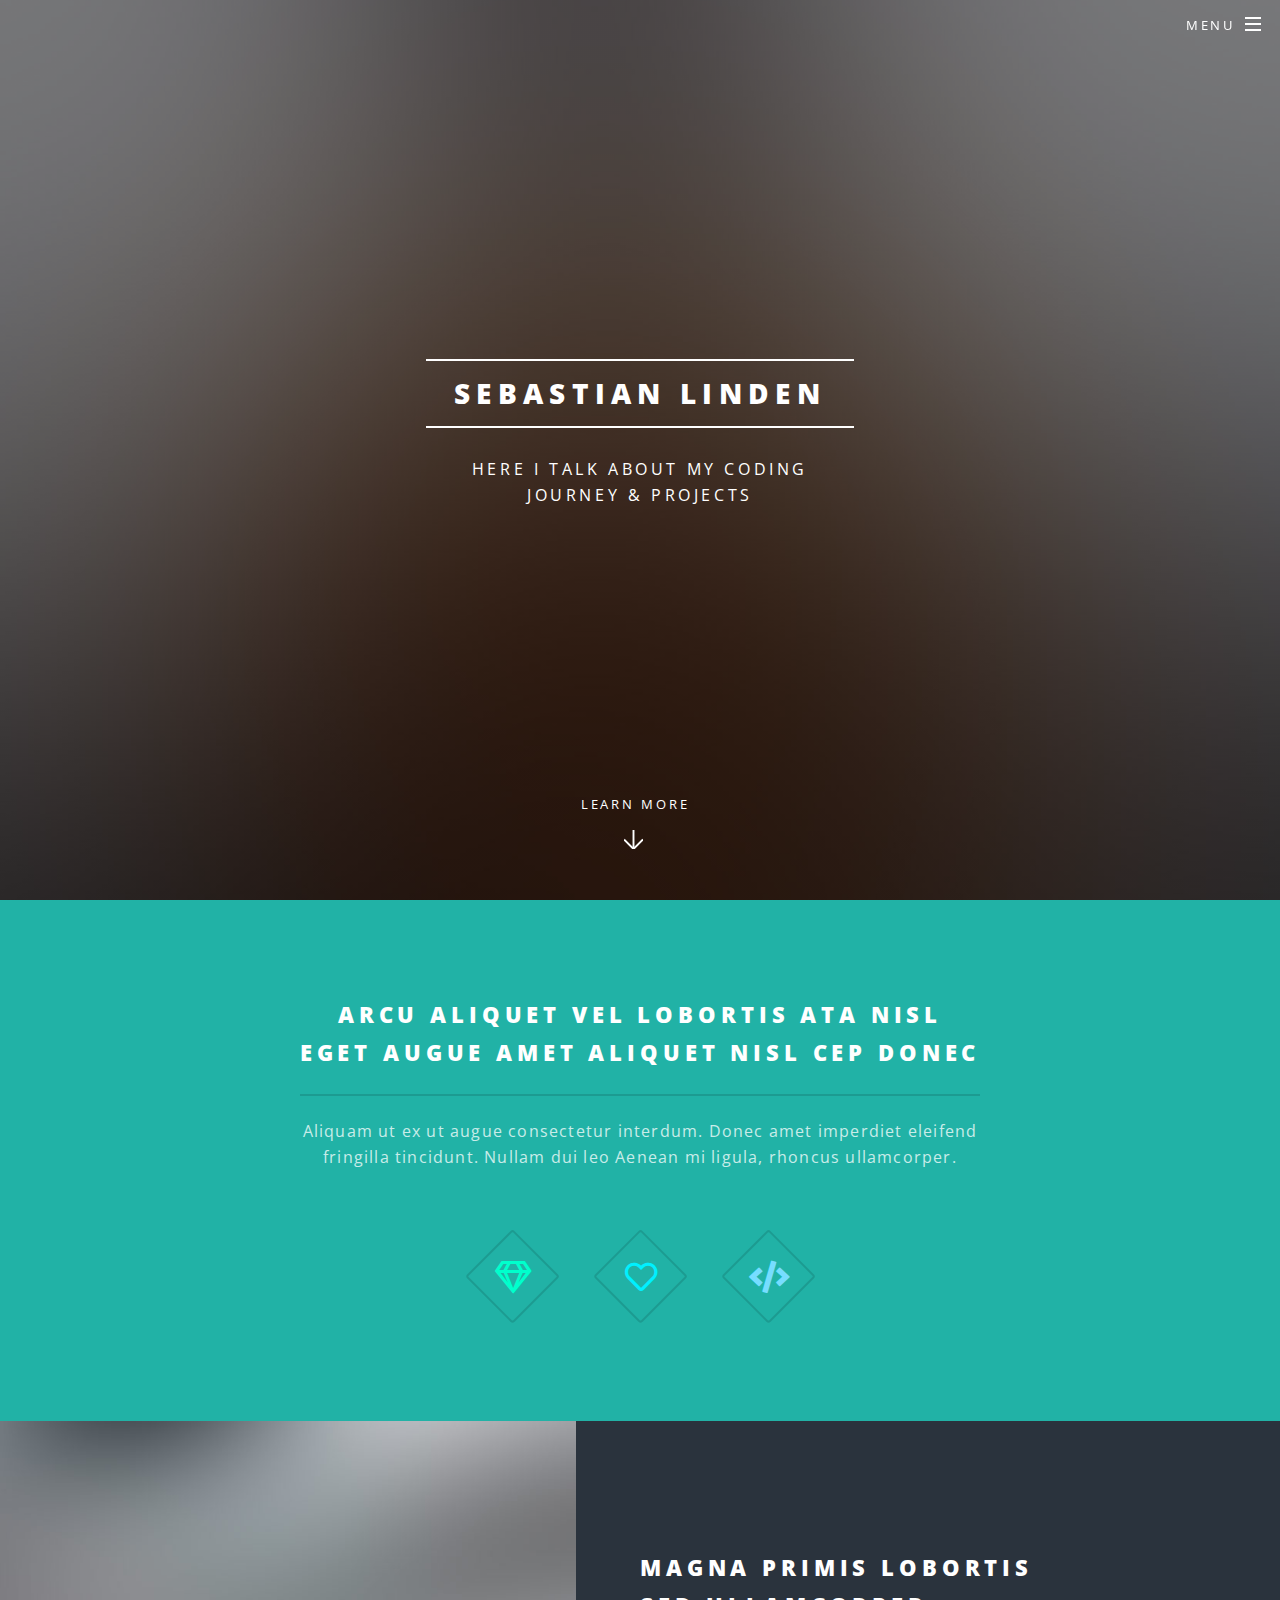
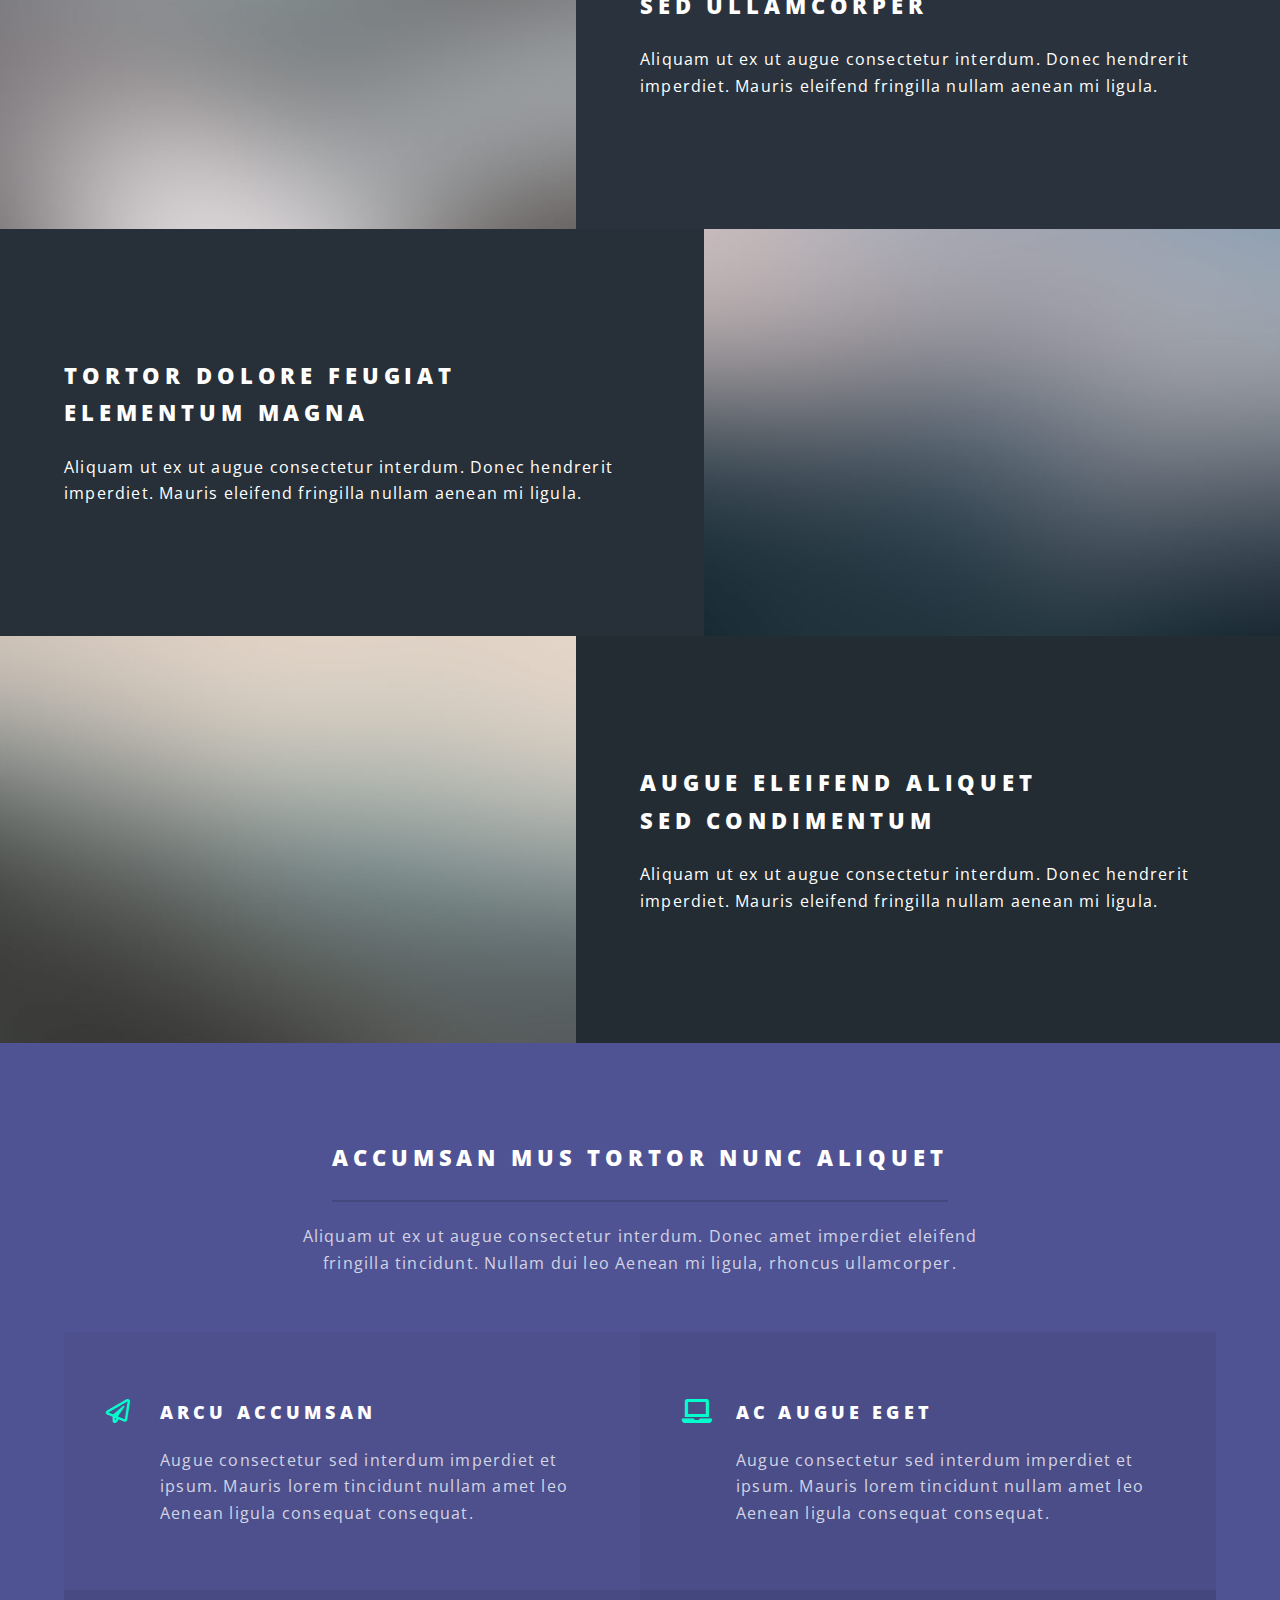
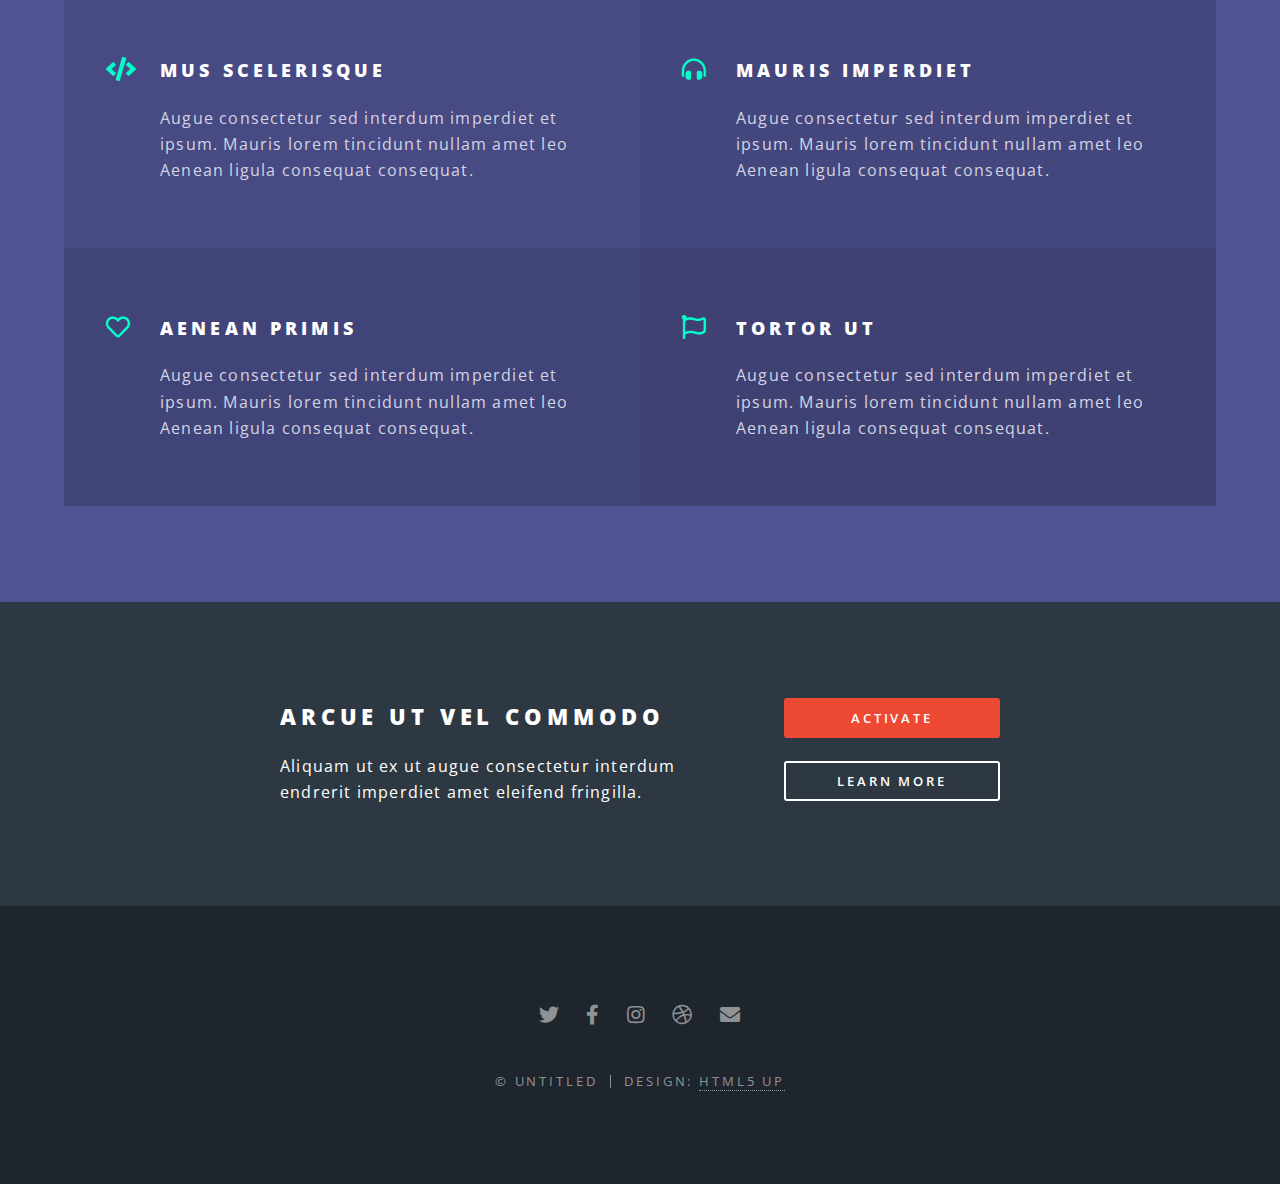
<file: index.html>
<!DOCTYPE HTML>
<!--
	Spectral by HTML5 UP :)
	html5up.net | @ajlkn
	Free for personal and commercial use under the CCA 3.0 license (html5up.net/license)
-->
<html>
	<head>
		<title>Sebastian Linden</title>
		<meta charset="utf-8" />
		<meta name="viewport" content="width=device-width, initial-scale=1, user-scalable=no" />
		<link rel="stylesheet" href="assets/css/main.css" />
		<noscript><link rel="stylesheet" href="assets/css/noscript.css" /></noscript>
	</head>
	<body class="landing is-preload">

		<!-- Page Wrapper -->
			<div id="page-wrapper">

				<!-- Header -->
					<header id="header" class="alt">
						<h1><a href="index.html">Sebastian Linden</a></h1>
						<nav id="nav">
							<ul>
								<li class="special">
									<a href="#menu" class="menuToggle"><span>Menu</span></a>
									<div id="menu">
										<ul>
											<li><a href="index.html">Home</a></li>
											<li><a href="generic.html">Generic</a></li>
											<li><a href="elements.html">Elements</a></li>
											<li><a href="#">Sign Up</a></li>
											<li><a href="#">Log In</a></li>
										</ul>
									</div>
								</li>
							</ul>
						</nav>
					</header>

				<!-- Banner -->
					<section id="banner">
						<div class="inner">
							<h2>Sebastian Linden</h2>
							<p>Here I talk about my coding <br />
							journey & projects<br />
							<!-- crafted by <a href="http://html5up.net">HTML5 UP</a>.</p>
							<ul class="actions special">
								<li><a href="#" class="button primary">Activate</a></li>
							</ul> -->
						</div>
						<a href="#one" class="more scrolly">Learn More</a>
					</section>

				<!-- One -->
					<section id="one" class="wrapper style1 special">
						<div class="inner">
							<header class="major">
								<h2>Arcu aliquet vel lobortis ata nisl<br />
								eget augue amet aliquet nisl cep donec</h2>
								<p>Aliquam ut ex ut augue consectetur interdum. Donec amet imperdiet eleifend<br />
								fringilla tincidunt. Nullam dui leo Aenean mi ligula, rhoncus ullamcorper.</p>
							</header>
							<ul class="icons major">
								<li><span class="icon fa-gem major style1"><span class="label">Lorem</span></span></li>
								<li><span class="icon fa-heart major style2"><span class="label">Ipsum</span></span></li>
								<li><span class="icon solid fa-code major style3"><span class="label">Dolor</span></span></li>
							</ul>
						</div>
					</section>

				<!-- Two -->
					<section id="two" class="wrapper alt style2">
						<section class="spotlight">
							<div class="image"><img src="images/pic01.jpg" alt="" /></div><div class="content">
								<h2>Magna primis lobortis<br />
								sed ullamcorper</h2>
								<p>Aliquam ut ex ut augue consectetur interdum. Donec hendrerit imperdiet. Mauris eleifend fringilla nullam aenean mi ligula.</p>
							</div>
						</section>
						<section class="spotlight">
							<div class="image"><img src="images/pic02.jpg" alt="" /></div><div class="content">
								<h2>Tortor dolore feugiat<br />
								elementum magna</h2>
								<p>Aliquam ut ex ut augue consectetur interdum. Donec hendrerit imperdiet. Mauris eleifend fringilla nullam aenean mi ligula.</p>
							</div>
						</section>
						<section class="spotlight">
							<div class="image"><img src="images/pic03.jpg" alt="" /></div><div class="content">
								<h2>Augue eleifend aliquet<br />
								sed condimentum</h2>
								<p>Aliquam ut ex ut augue consectetur interdum. Donec hendrerit imperdiet. Mauris eleifend fringilla nullam aenean mi ligula.</p>
							</div>
						</section>
					</section>

				<!-- Three -->
					<section id="three" class="wrapper style3 special">
						<div class="inner">
							<header class="major">
								<h2>Accumsan mus tortor nunc aliquet</h2>
								<p>Aliquam ut ex ut augue consectetur interdum. Donec amet imperdiet eleifend<br />
								fringilla tincidunt. Nullam dui leo Aenean mi ligula, rhoncus ullamcorper.</p>
							</header>
							<ul class="features">
								<li class="icon fa-paper-plane">
									<h3>Arcu accumsan</h3>
									<p>Augue consectetur sed interdum imperdiet et ipsum. Mauris lorem tincidunt nullam amet leo Aenean ligula consequat consequat.</p>
								</li>
								<li class="icon solid fa-laptop">
									<h3>Ac Augue Eget</h3>
									<p>Augue consectetur sed interdum imperdiet et ipsum. Mauris lorem tincidunt nullam amet leo Aenean ligula consequat consequat.</p>
								</li>
								<li class="icon solid fa-code">
									<h3>Mus Scelerisque</h3>
									<p>Augue consectetur sed interdum imperdiet et ipsum. Mauris lorem tincidunt nullam amet leo Aenean ligula consequat consequat.</p>
								</li>
								<li class="icon solid fa-headphones-alt">
									<h3>Mauris Imperdiet</h3>
									<p>Augue consectetur sed interdum imperdiet et ipsum. Mauris lorem tincidunt nullam amet leo Aenean ligula consequat consequat.</p>
								</li>
								<li class="icon fa-heart">
									<h3>Aenean Primis</h3>
									<p>Augue consectetur sed interdum imperdiet et ipsum. Mauris lorem tincidunt nullam amet leo Aenean ligula consequat consequat.</p>
								</li>
								<li class="icon fa-flag">
									<h3>Tortor Ut</h3>
									<p>Augue consectetur sed interdum imperdiet et ipsum. Mauris lorem tincidunt nullam amet leo Aenean ligula consequat consequat.</p>
								</li>
							</ul>
						</div>
					</section>

				<!-- CTA -->
					<section id="cta" class="wrapper style4">
						<div class="inner">
							<header>
								<h2>Arcue ut vel commodo</h2>
								<p>Aliquam ut ex ut augue consectetur interdum endrerit imperdiet amet eleifend fringilla.</p>
							</header>
							<ul class="actions stacked">
								<li><a href="#" class="button fit primary">Activate</a></li>
								<li><a href="#" class="button fit">Learn More</a></li>
							</ul>
						</div>
					</section>

				<!-- Footer -->
					<footer id="footer">
						<ul class="icons">
							<li><a href="#" class="icon brands fa-twitter"><span class="label">Twitter</span></a></li>
							<li><a href="#" class="icon brands fa-facebook-f"><span class="label">Facebook</span></a></li>
							<li><a href="#" class="icon brands fa-instagram"><span class="label">Instagram</span></a></li>
							<li><a href="#" class="icon brands fa-dribbble"><span class="label">Dribbble</span></a></li>
							<li><a href="#" class="icon solid fa-envelope"><span class="label">Email</span></a></li>
						</ul>
						<ul class="copyright">
							<li>&copy; Untitled</li><li>Design: <a href="http://html5up.net">HTML5 UP</a></li>
						</ul>
					</footer>

			</div>

		<!-- Scripts -->
			<script src="assets/js/jquery.min.js"></script>
			<script src="assets/js/jquery.scrollex.min.js"></script>
			<script src="assets/js/jquery.scrolly.min.js"></script>
			<script src="assets/js/browser.min.js"></script>
			<script src="assets/js/breakpoints.min.js"></script>
			<script src="assets/js/util.js"></script>
			<script src="assets/js/main.js"></script>

	</body>
</html>
</file>
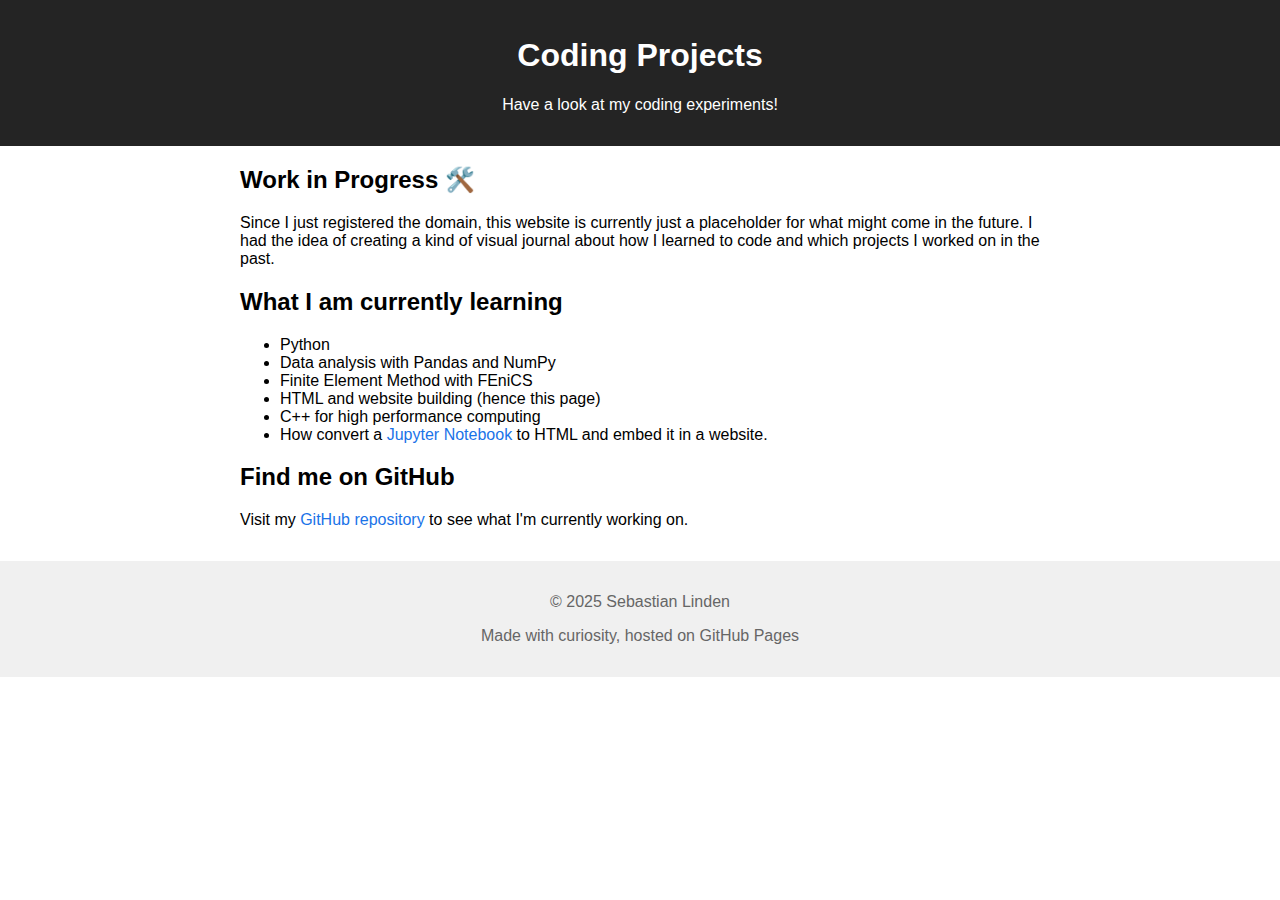
<file: alt/index.html>
<!DOCTYPE html>
<html lang="en">
<head>
  <meta charset="UTF-8">
  <meta name="viewport" content="width=device-width, initial-scale=1">
  <link rel="icon" href="yellowcircle.png" type="image/png">
  <link rel="stylesheet" href="styles.css">
  <meta name="description" content="Sebastian Linden's coding projects and GitHub repository.">
  <meta name="keywords" content="Sebastian Linden, coding projects, GitHub, web development">
  <meta name="author" content="Sebastian Linden">
  <title>Sebastian Linden</title>
</head>
<body>
  <header>
    <h1>Coding Projects</h1>
    <p>Have a look at my coding experiments!</p>
  </header>

  <main class="content">
    <section>
      <h2>Work in Progress 🛠️</h2>
      <p>
        Since I just registered the domain, this website is currently 
        just a placeholder for what might come in the future. I had
        the idea of creating a kind of visual journal about how I
        learned to code and which projects I worked on in the past. 
      </p>
    </section>

    <section>
      <h2>What I am currently learning</h2>
      <ul>
        <li>Python</li>
        <li>Data analysis with Pandas and NumPy</li>
        <li>Finite Element Method with FEniCS</li>
        <li>HTML and website building (hence this page)</li>
        <li>C++ for high performance computing</li>
		    <li>How convert a <a href="notebook.html">Jupyter Notebook</a> to HTML and embed it in a website.</li>
      </ul>
    </section>

    <section>
      <h2>Find me on GitHub</h2>
      <p>Visit my <a href="https://github.com/sebastian-linden" target="_blank">GitHub repository</a> to see what I'm currently working on.</p>
    </section>
  </main>

  <footer>
    <p>&copy; 2025 Sebastian Linden</p>
    <p>Made with curiosity, hosted on GitHub Pages</p>
  </footer>

</body>

</html>
</file>
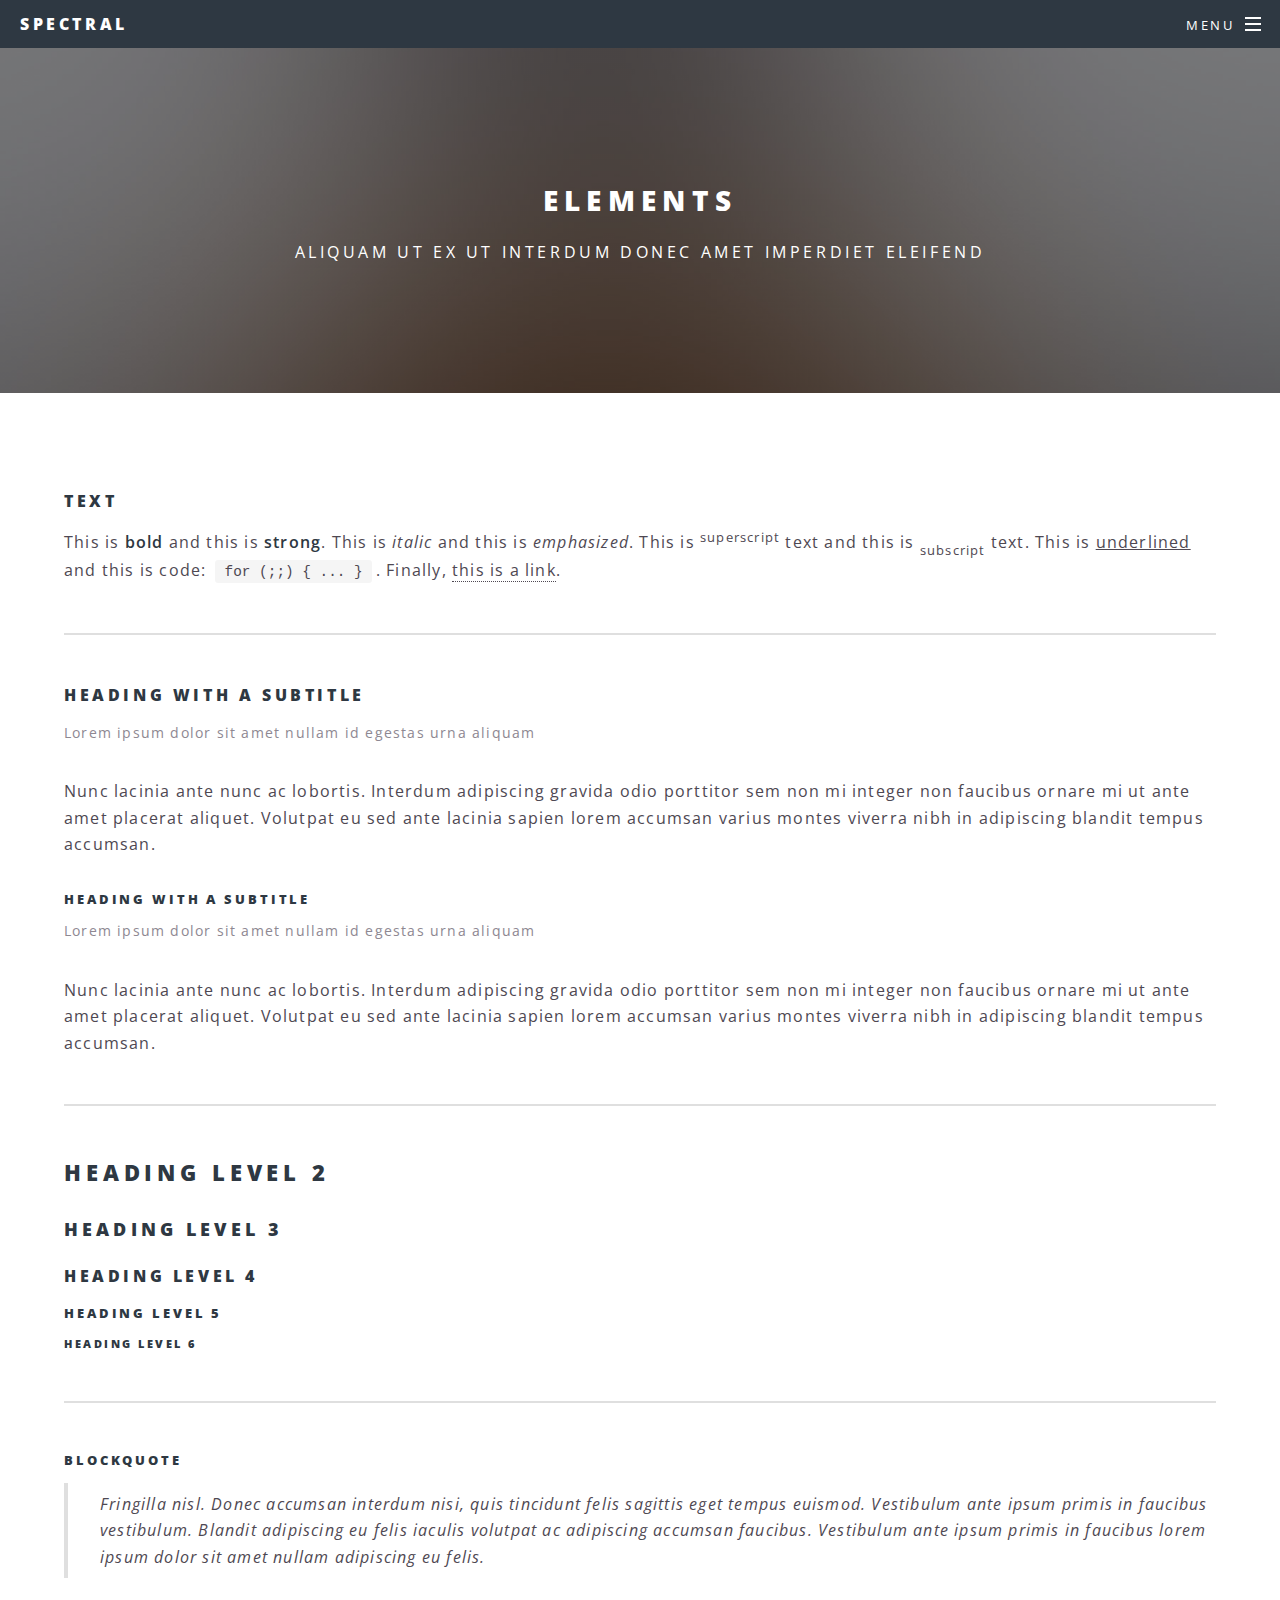
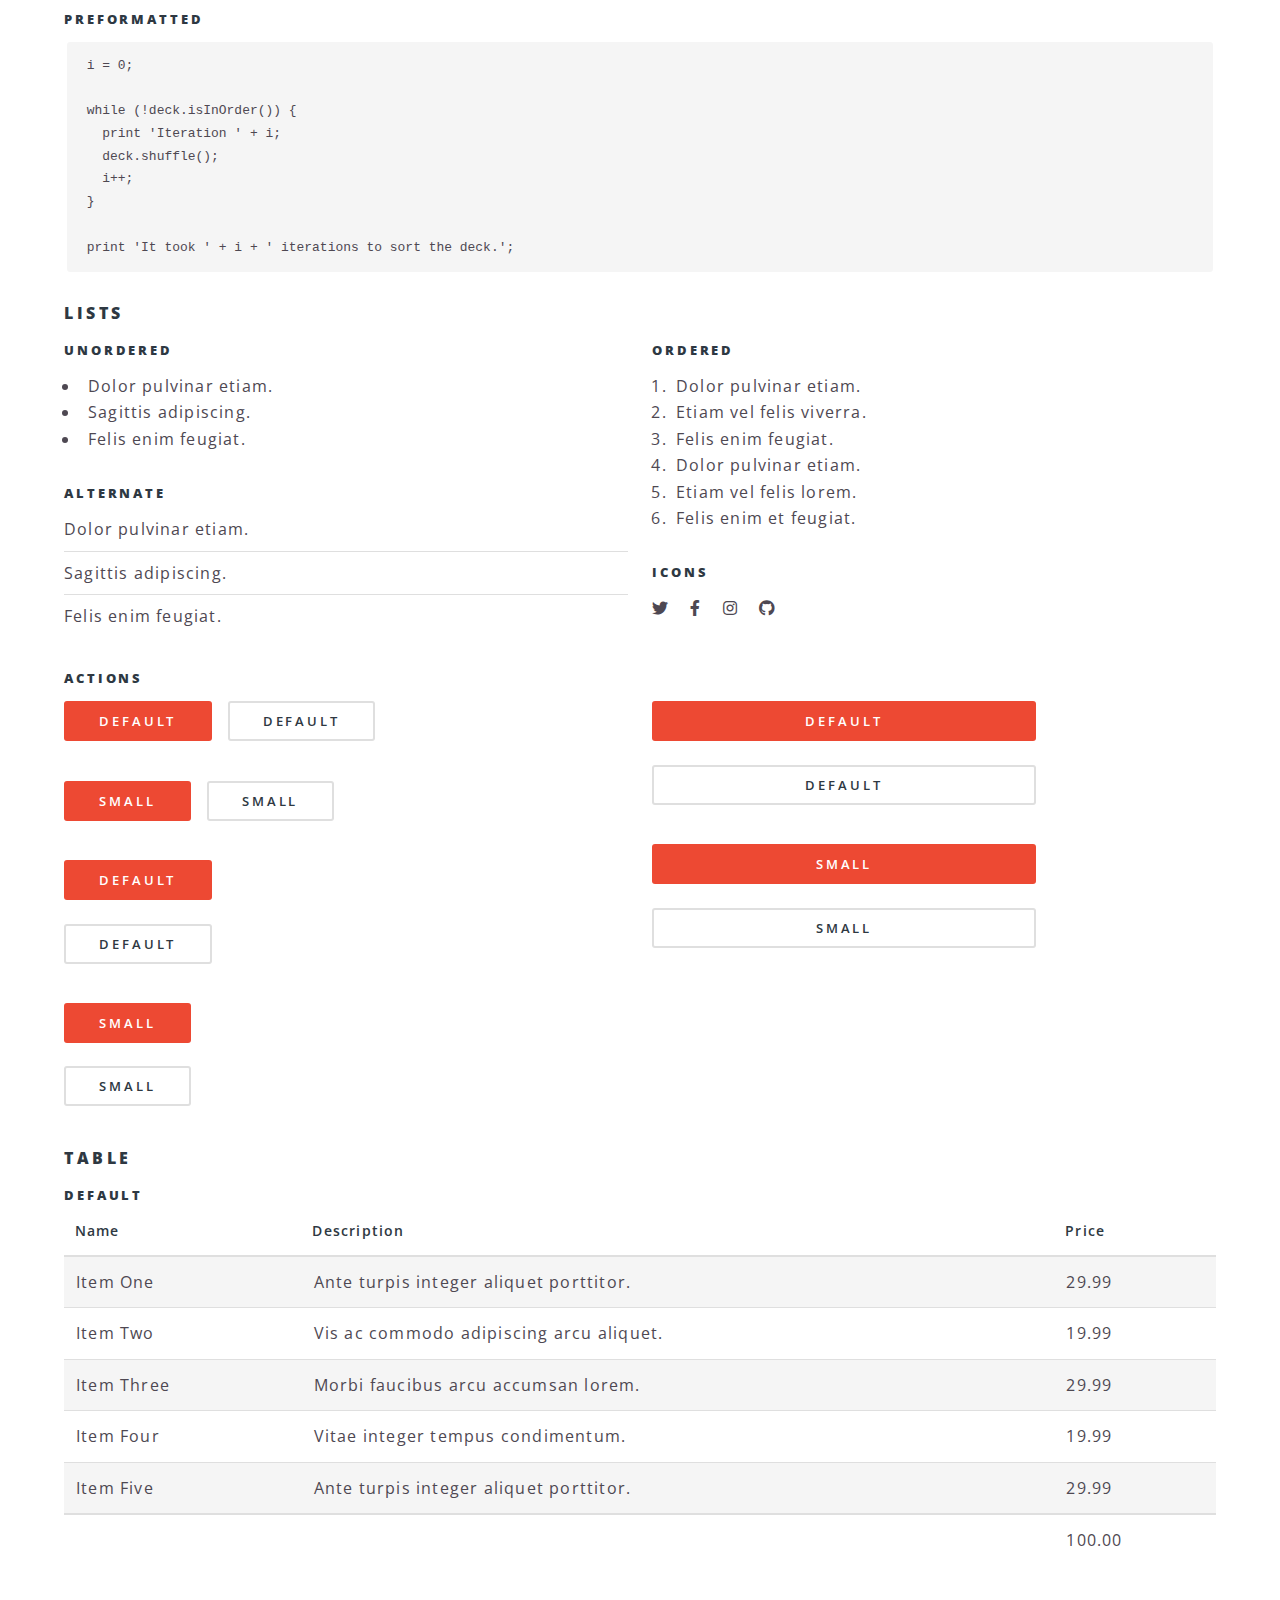
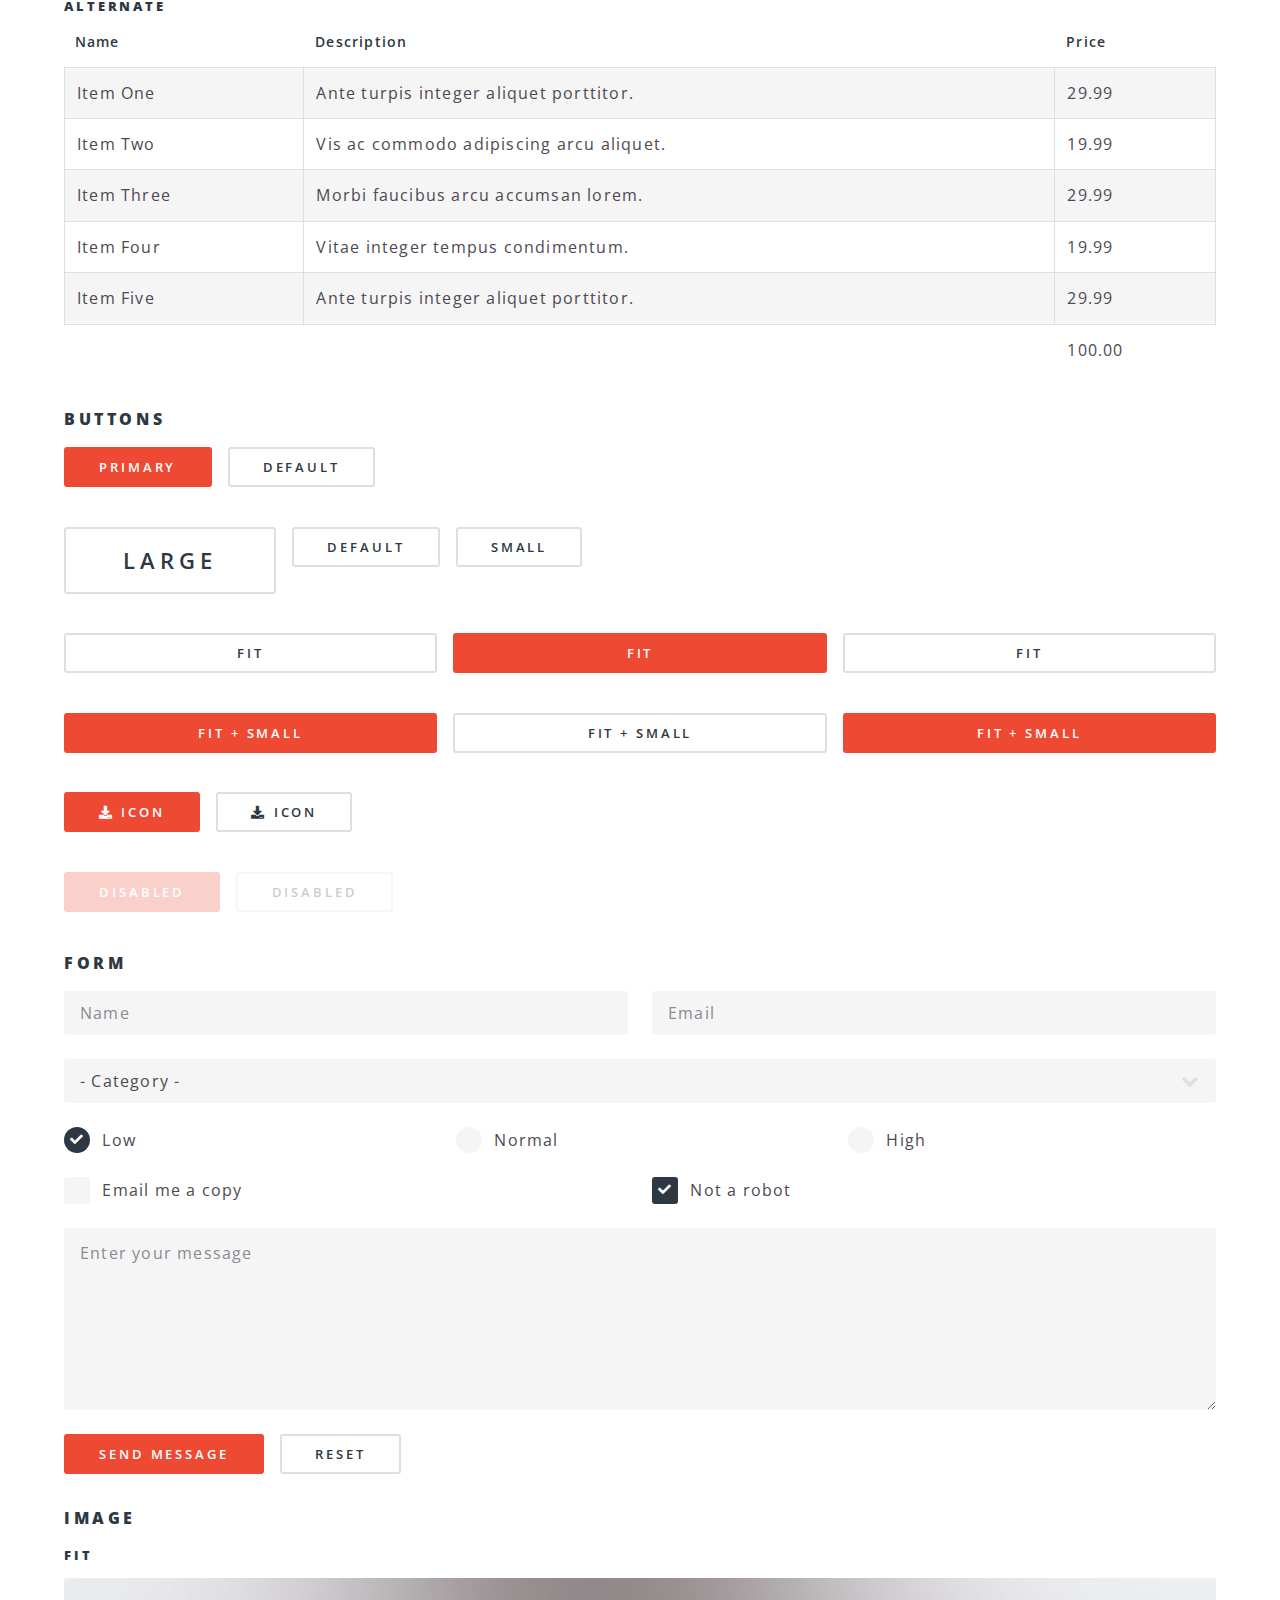
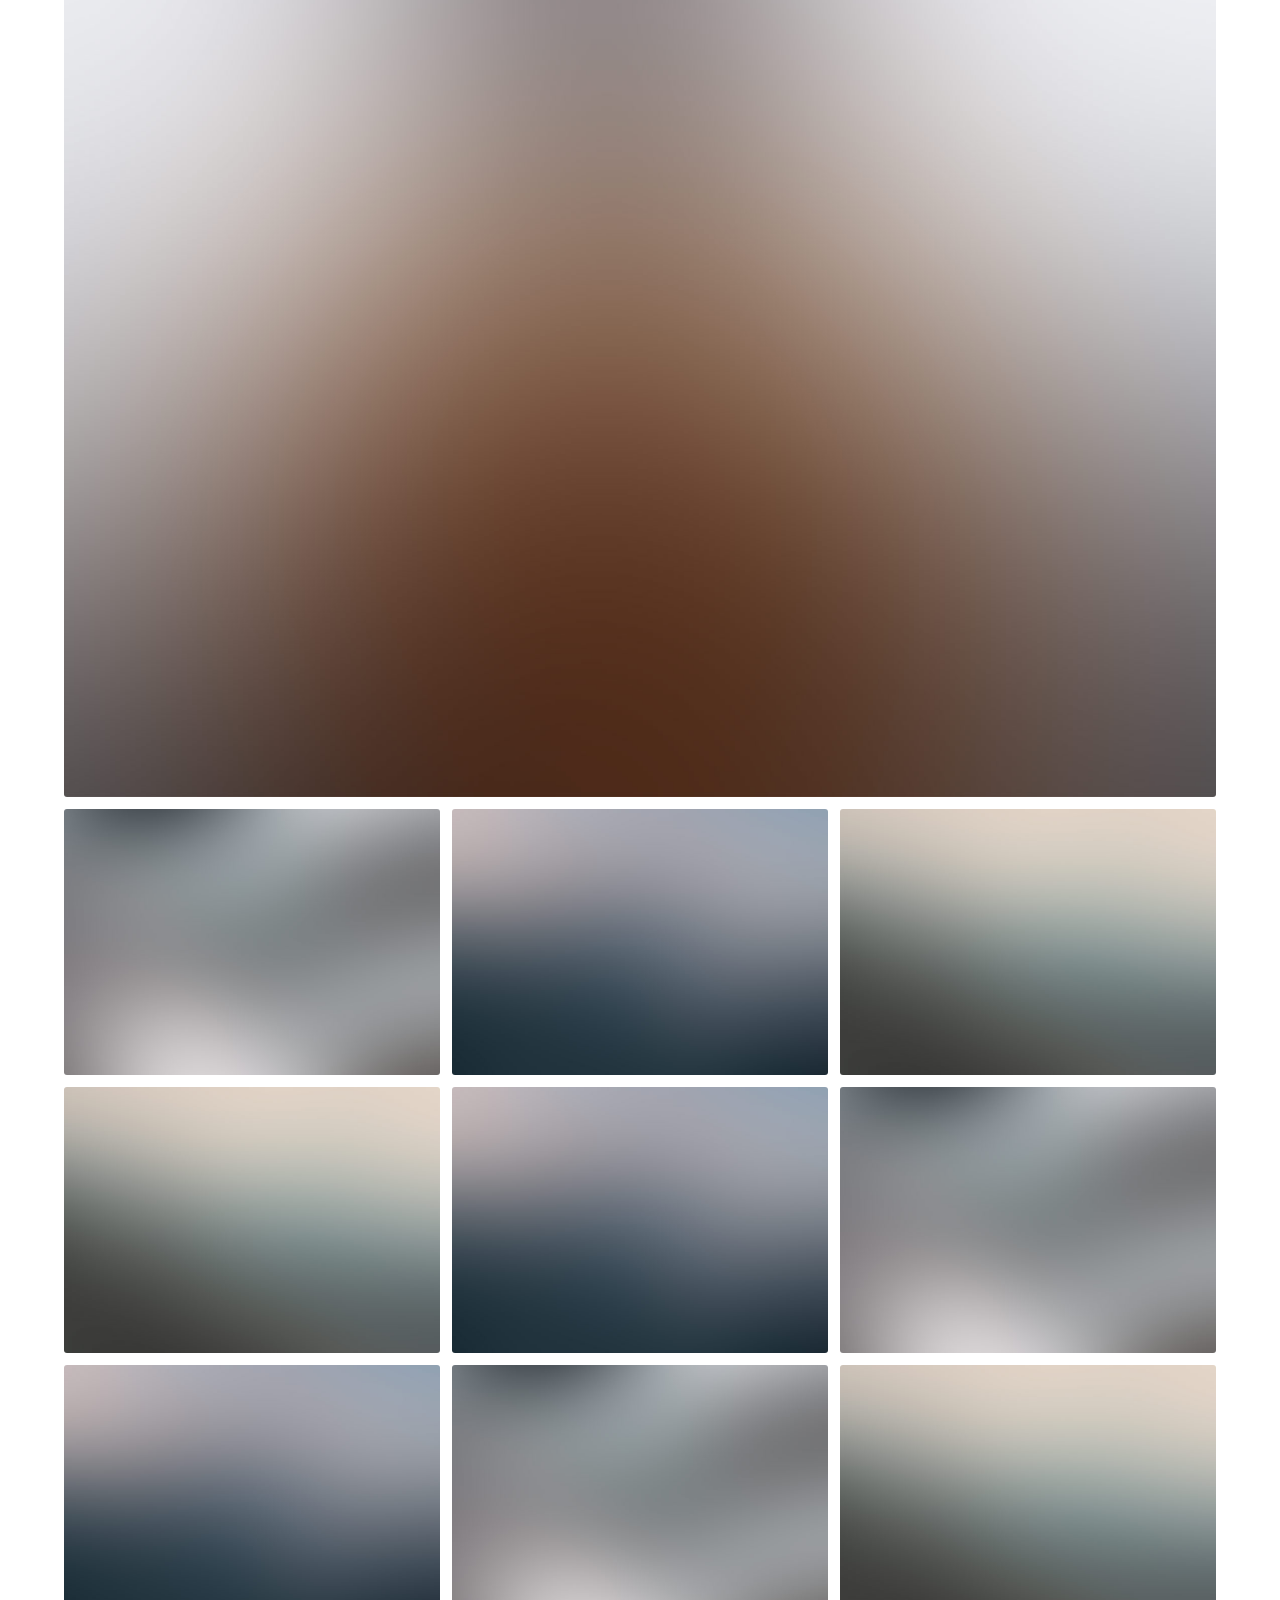
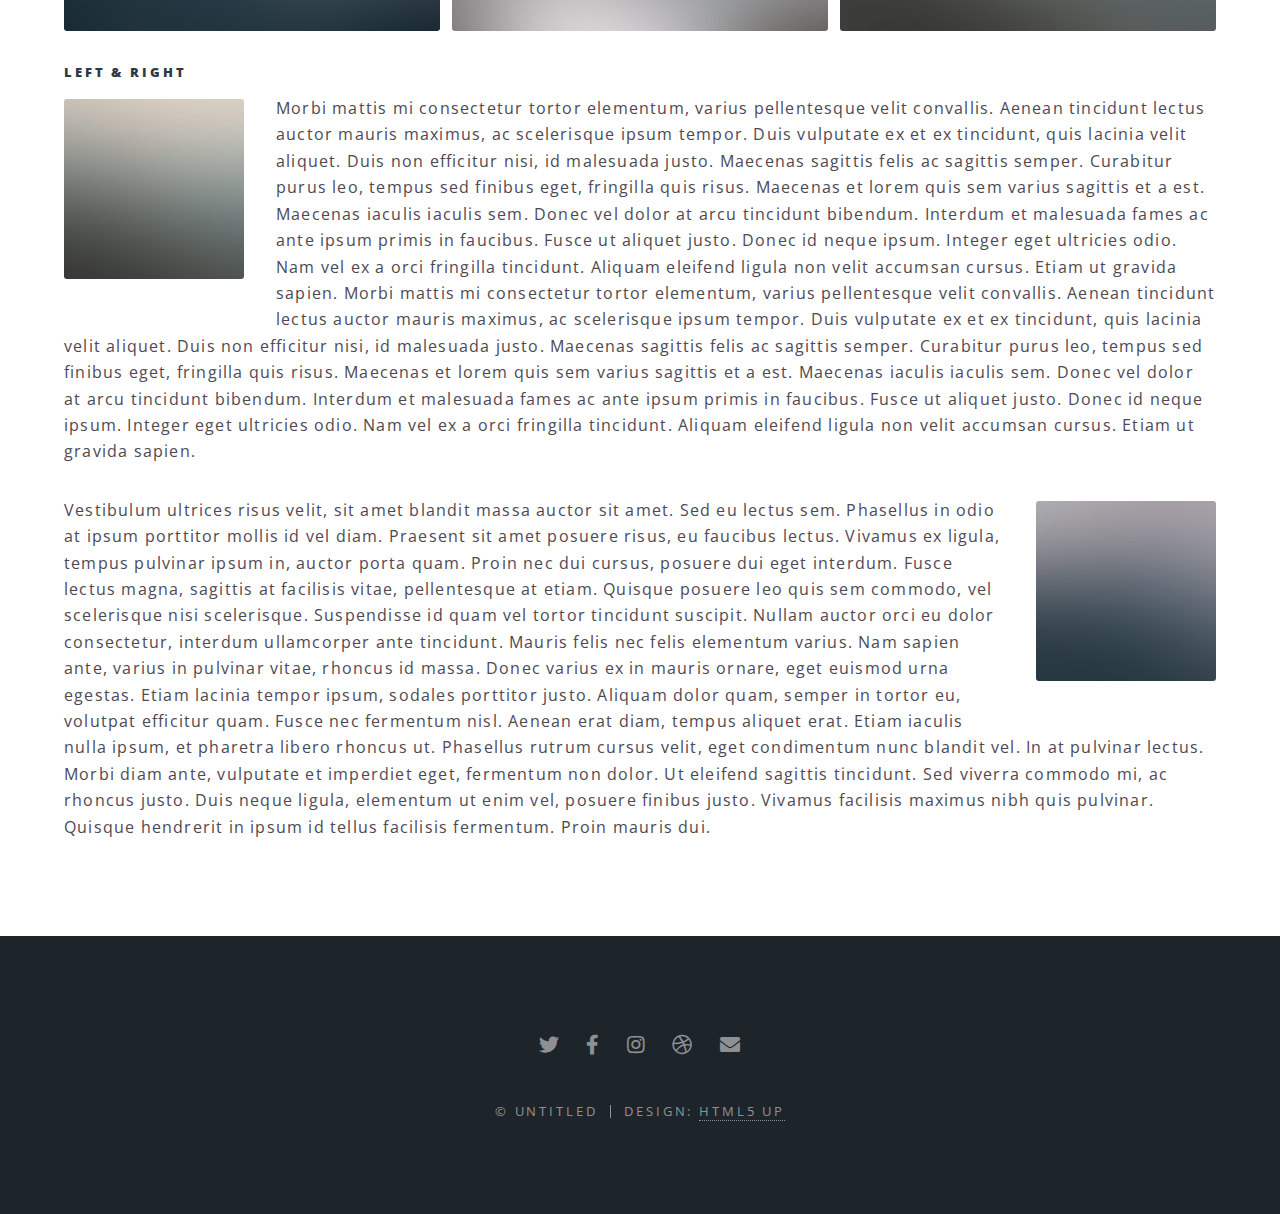
<file: elements.html>
<!DOCTYPE HTML>
<!--
	Spectral by HTML5 UP
	html5up.net | @ajlkn
	Free for personal and commercial use under the CCA 3.0 license (html5up.net/license)
-->
<html>
	<head>
		<title>Elements - Spectral by HTML5 UP</title>
		<meta charset="utf-8" />
		<meta name="viewport" content="width=device-width, initial-scale=1, user-scalable=no" />
		<link rel="stylesheet" href="assets/css/main.css" />
		<noscript><link rel="stylesheet" href="assets/css/noscript.css" /></noscript>
	</head>
	<body class="is-preload">

		<!-- Page Wrapper -->
			<div id="page-wrapper">

				<!-- Header -->
					<header id="header">
						<h1><a href="index.html">Spectral</a></h1>
						<nav id="nav">
							<ul>
								<li class="special">
									<a href="#menu" class="menuToggle"><span>Menu</span></a>
									<div id="menu">
										<ul>
											<li><a href="index.html">Home</a></li>
											<li><a href="generic.html">Generic</a></li>
											<li><a href="elements.html">Elements</a></li>
											<li><a href="#">Sign Up</a></li>
											<li><a href="#">Log In</a></li>
										</ul>
									</div>
								</li>
							</ul>
						</nav>
					</header>

				<!-- Main -->
					<article id="main">
						<header>
							<h2>Elements</h2>
							<p>Aliquam ut ex ut interdum donec amet imperdiet eleifend</p>
						</header>
						<section class="wrapper style5">
							<div class="inner">

								<section>
									<h4>Text</h4>
									<p>This is <b>bold</b> and this is <strong>strong</strong>. This is <i>italic</i> and this is <em>emphasized</em>.
									This is <sup>superscript</sup> text and this is <sub>subscript</sub> text.
									This is <u>underlined</u> and this is code: <code>for (;;) { ... }</code>. Finally, <a href="#">this is a link</a>.</p>
									<hr />
									<header>
										<h4>Heading with a Subtitle</h4>
										<p>Lorem ipsum dolor sit amet nullam id egestas urna aliquam</p>
									</header>
									<p>Nunc lacinia ante nunc ac lobortis. Interdum adipiscing gravida odio porttitor sem non mi integer non faucibus ornare mi ut ante amet placerat aliquet. Volutpat eu sed ante lacinia sapien lorem accumsan varius montes viverra nibh in adipiscing blandit tempus accumsan.</p>
									<header>
										<h5>Heading with a Subtitle</h5>
										<p>Lorem ipsum dolor sit amet nullam id egestas urna aliquam</p>
									</header>
									<p>Nunc lacinia ante nunc ac lobortis. Interdum adipiscing gravida odio porttitor sem non mi integer non faucibus ornare mi ut ante amet placerat aliquet. Volutpat eu sed ante lacinia sapien lorem accumsan varius montes viverra nibh in adipiscing blandit tempus accumsan.</p>
									<hr />
									<h2>Heading Level 2</h2>
									<h3>Heading Level 3</h3>
									<h4>Heading Level 4</h4>
									<h5>Heading Level 5</h5>
									<h6>Heading Level 6</h6>
									<hr />
									<h5>Blockquote</h5>
									<blockquote>Fringilla nisl. Donec accumsan interdum nisi, quis tincidunt felis sagittis eget tempus euismod. Vestibulum ante ipsum primis in faucibus vestibulum. Blandit adipiscing eu felis iaculis volutpat ac adipiscing accumsan faucibus. Vestibulum ante ipsum primis in faucibus lorem ipsum dolor sit amet nullam adipiscing eu felis.</blockquote>
									<h5>Preformatted</h5>
									<pre><code>i = 0;

while (!deck.isInOrder()) {
  print 'Iteration ' + i;
  deck.shuffle();
  i++;
}

print 'It took ' + i + ' iterations to sort the deck.';</code></pre>
								</section>

								<section>
									<h4>Lists</h4>
									<div class="row">
										<div class="col-6 col-12-medium">
											<h5>Unordered</h5>
											<ul>
												<li>Dolor pulvinar etiam.</li>
												<li>Sagittis adipiscing.</li>
												<li>Felis enim feugiat.</li>
											</ul>
											<h5>Alternate</h5>
											<ul class="alt">
												<li>Dolor pulvinar etiam.</li>
												<li>Sagittis adipiscing.</li>
												<li>Felis enim feugiat.</li>
											</ul>
										</div>
										<div class="col-6 col-12-medium">
											<h5>Ordered</h5>
											<ol>
												<li>Dolor pulvinar etiam.</li>
												<li>Etiam vel felis viverra.</li>
												<li>Felis enim feugiat.</li>
												<li>Dolor pulvinar etiam.</li>
												<li>Etiam vel felis lorem.</li>
												<li>Felis enim et feugiat.</li>
											</ol>
											<h5>Icons</h5>
											<ul class="icons">
												<li><a href="#" class="icon brands fa-twitter"><span class="label">Twitter</span></a></li>
												<li><a href="#" class="icon brands fa-facebook-f"><span class="label">Facebook</span></a></li>
												<li><a href="#" class="icon brands fa-instagram"><span class="label">Instagram</span></a></li>
												<li><a href="#" class="icon brands fa-github"><span class="label">Github</span></a></li>
											</ul>
										</div>
									</div>
									<h5>Actions</h5>
									<div class="row">
										<div class="col-6 col-12-medium">
											<ul class="actions">
												<li><a href="#" class="button primary">Default</a></li>
												<li><a href="#" class="button">Default</a></li>
											</ul>
											<ul class="actions small">
												<li><a href="#" class="button primary small">Small</a></li>
												<li><a href="#" class="button small">Small</a></li>
											</ul>
											<ul class="actions stacked">
												<li><a href="#" class="button primary">Default</a></li>
												<li><a href="#" class="button">Default</a></li>
											</ul>
											<ul class="actions stacked">
												<li><a href="#" class="button primary small">Small</a></li>
												<li><a href="#" class="button small">Small</a></li>
											</ul>
										</div>
										<div class="col-6 col-12-medium">
											<ul class="actions stacked">
												<li><a href="#" class="button primary fit">Default</a></li>
												<li><a href="#" class="button fit">Default</a></li>
											</ul>
											<ul class="actions stacked">
												<li><a href="#" class="button primary small fit">Small</a></li>
												<li><a href="#" class="button small fit">Small</a></li>
											</ul>
										</div>
									</div>
								</section>

								<section>
									<h4>Table</h4>
									<h5>Default</h5>
									<div class="table-wrapper">
										<table>
											<thead>
												<tr>
													<th>Name</th>
													<th>Description</th>
													<th>Price</th>
												</tr>
											</thead>
											<tbody>
												<tr>
													<td>Item One</td>
													<td>Ante turpis integer aliquet porttitor.</td>
													<td>29.99</td>
												</tr>
												<tr>
													<td>Item Two</td>
													<td>Vis ac commodo adipiscing arcu aliquet.</td>
													<td>19.99</td>
												</tr>
												<tr>
													<td>Item Three</td>
													<td> Morbi faucibus arcu accumsan lorem.</td>
													<td>29.99</td>
												</tr>
												<tr>
													<td>Item Four</td>
													<td>Vitae integer tempus condimentum.</td>
													<td>19.99</td>
												</tr>
												<tr>
													<td>Item Five</td>
													<td>Ante turpis integer aliquet porttitor.</td>
													<td>29.99</td>
												</tr>
											</tbody>
											<tfoot>
												<tr>
													<td colspan="2"></td>
													<td>100.00</td>
												</tr>
											</tfoot>
										</table>
									</div>

									<h5>Alternate</h5>
									<div class="table-wrapper">
										<table class="alt">
											<thead>
												<tr>
													<th>Name</th>
													<th>Description</th>
													<th>Price</th>
												</tr>
											</thead>
											<tbody>
												<tr>
													<td>Item One</td>
													<td>Ante turpis integer aliquet porttitor.</td>
													<td>29.99</td>
												</tr>
												<tr>
													<td>Item Two</td>
													<td>Vis ac commodo adipiscing arcu aliquet.</td>
													<td>19.99</td>
												</tr>
												<tr>
													<td>Item Three</td>
													<td> Morbi faucibus arcu accumsan lorem.</td>
													<td>29.99</td>
												</tr>
												<tr>
													<td>Item Four</td>
													<td>Vitae integer tempus condimentum.</td>
													<td>19.99</td>
												</tr>
												<tr>
													<td>Item Five</td>
													<td>Ante turpis integer aliquet porttitor.</td>
													<td>29.99</td>
												</tr>
											</tbody>
											<tfoot>
												<tr>
													<td colspan="2"></td>
													<td>100.00</td>
												</tr>
											</tfoot>
										</table>
									</div>
								</section>

								<section>
									<h4>Buttons</h4>
									<ul class="actions">
										<li><a href="#" class="button primary">Primary</a></li>
										<li><a href="#" class="button">Default</a></li>
									</ul>
									<ul class="actions">
										<li><a href="#" class="button large">Large</a></li>
										<li><a href="#" class="button">Default</a></li>
										<li><a href="#" class="button small">Small</a></li>
									</ul>
									<ul class="actions fit">
										<li><a href="#" class="button fit">Fit</a></li>
										<li><a href="#" class="button primary fit">Fit</a></li>
										<li><a href="#" class="button fit">Fit</a></li>
									</ul>
									<ul class="actions fit small">
										<li><a href="#" class="button primary fit small">Fit + Small</a></li>
										<li><a href="#" class="button fit small">Fit + Small</a></li>
										<li><a href="#" class="button primary fit small">Fit + Small</a></li>
									</ul>
									<ul class="actions">
										<li><a href="#" class="button primary icon solid fa-download">Icon</a></li>
										<li><a href="#" class="button icon solid fa-download">Icon</a></li>
									</ul>
									<ul class="actions">
										<li><span class="button primary disabled">Disabled</span></li>
										<li><span class="button disabled">Disabled</span></li>
									</ul>
								</section>

								<section>
									<h4>Form</h4>
									<form method="post" action="#">
										<div class="row gtr-uniform">
											<div class="col-6 col-12-xsmall">
												<input type="text" name="demo-name" id="demo-name" value="" placeholder="Name" />
											</div>
											<div class="col-6 col-12-xsmall">
												<input type="email" name="demo-email" id="demo-email" value="" placeholder="Email" />
											</div>
											<div class="col-12">
												<select name="demo-category" id="demo-category">
													<option value="">- Category -</option>
													<option value="1">Manufacturing</option>
													<option value="1">Shipping</option>
													<option value="1">Administration</option>
													<option value="1">Human Resources</option>
												</select>
											</div>
											<div class="col-4 col-12-small">
												<input type="radio" id="demo-priority-low" name="demo-priority" checked>
												<label for="demo-priority-low">Low</label>
											</div>
											<div class="col-4 col-12-small">
												<input type="radio" id="demo-priority-normal" name="demo-priority">
												<label for="demo-priority-normal">Normal</label>
											</div>
											<div class="col-4 col-12-small">
												<input type="radio" id="demo-priority-high" name="demo-priority">
												<label for="demo-priority-high">High</label>
											</div>
											<div class="col-6 col-12-small">
												<input type="checkbox" id="demo-copy" name="demo-copy">
												<label for="demo-copy">Email me a copy</label>
											</div>
											<div class="col-6 col-12-small">
												<input type="checkbox" id="demo-human" name="demo-human" checked>
												<label for="demo-human">Not a robot</label>
											</div>
											<div class="col-12">
												<textarea name="demo-message" id="demo-message" placeholder="Enter your message" rows="6"></textarea>
											</div>
											<div class="col-12">
												<ul class="actions">
													<li><input type="submit" value="Send Message" class="primary" /></li>
													<li><input type="reset" value="Reset" /></li>
												</ul>
											</div>
										</div>
									</form>
								</section>

								<section>
									<h4>Image</h4>
									<h5>Fit</h5>
									<div class="box alt">
										<div class="row gtr-50 gtr-uniform">
											<div class="col-12"><span class="image fit"><img src="images/banner.jpg" alt="" /></span></div>
											<div class="col-4"><span class="image fit"><img src="images/pic01.jpg" alt="" /></span></div>
											<div class="col-4"><span class="image fit"><img src="images/pic02.jpg" alt="" /></span></div>
											<div class="col-4"><span class="image fit"><img src="images/pic03.jpg" alt="" /></span></div>
											<div class="col-4"><span class="image fit"><img src="images/pic03.jpg" alt="" /></span></div>
											<div class="col-4"><span class="image fit"><img src="images/pic02.jpg" alt="" /></span></div>
											<div class="col-4"><span class="image fit"><img src="images/pic01.jpg" alt="" /></span></div>
											<div class="col-4"><span class="image fit"><img src="images/pic02.jpg" alt="" /></span></div>
											<div class="col-4"><span class="image fit"><img src="images/pic01.jpg" alt="" /></span></div>
											<div class="col-4"><span class="image fit"><img src="images/pic03.jpg" alt="" /></span></div>
										</div>
									</div>
									<h5>Left &amp; Right</h5>
									<p><span class="image left"><img src="images/pic04.jpg" alt="" /></span>Morbi mattis mi consectetur tortor elementum, varius pellentesque velit convallis. Aenean tincidunt lectus auctor mauris maximus, ac scelerisque ipsum tempor. Duis vulputate ex et ex tincidunt, quis lacinia velit aliquet. Duis non efficitur nisi, id malesuada justo. Maecenas sagittis felis ac sagittis semper. Curabitur purus leo, tempus sed finibus eget, fringilla quis risus. Maecenas et lorem quis sem varius sagittis et a est. Maecenas iaculis iaculis sem. Donec vel dolor at arcu tincidunt bibendum. Interdum et malesuada fames ac ante ipsum primis in faucibus. Fusce ut aliquet justo. Donec id neque ipsum. Integer eget ultricies odio. Nam vel ex a orci fringilla tincidunt. Aliquam eleifend ligula non velit accumsan cursus. Etiam ut gravida sapien. Morbi mattis mi consectetur tortor elementum, varius pellentesque velit convallis. Aenean tincidunt lectus auctor mauris maximus, ac scelerisque ipsum tempor. Duis vulputate ex et ex tincidunt, quis lacinia velit aliquet. Duis non efficitur nisi, id malesuada justo. Maecenas sagittis felis ac sagittis semper. Curabitur purus leo, tempus sed finibus eget, fringilla quis risus. Maecenas et lorem quis sem varius sagittis et a est. Maecenas iaculis iaculis sem. Donec vel dolor at arcu tincidunt bibendum. Interdum et malesuada fames ac ante ipsum primis in faucibus. Fusce ut aliquet justo. Donec id neque ipsum. Integer eget ultricies odio. Nam vel ex a orci fringilla tincidunt. Aliquam eleifend ligula non velit accumsan cursus. Etiam ut gravida sapien.</p>
									<p><span class="image right"><img src="images/pic05.jpg" alt="" /></span>Vestibulum ultrices risus velit, sit amet blandit massa auctor sit amet. Sed eu lectus sem. Phasellus in odio at ipsum porttitor mollis id vel diam. Praesent sit amet posuere risus, eu faucibus lectus. Vivamus ex ligula, tempus pulvinar ipsum in, auctor porta quam. Proin nec dui cursus, posuere dui eget interdum. Fusce lectus magna, sagittis at facilisis vitae, pellentesque at etiam. Quisque posuere leo quis sem commodo, vel scelerisque nisi scelerisque. Suspendisse id quam vel tortor tincidunt suscipit. Nullam auctor orci eu dolor consectetur, interdum ullamcorper ante tincidunt. Mauris felis nec felis elementum varius. Nam sapien ante, varius in pulvinar vitae, rhoncus id massa. Donec varius ex in mauris ornare, eget euismod urna egestas. Etiam lacinia tempor ipsum, sodales porttitor justo. Aliquam dolor quam, semper in tortor eu, volutpat efficitur quam. Fusce nec fermentum nisl. Aenean erat diam, tempus aliquet erat. Etiam iaculis nulla ipsum, et pharetra libero rhoncus ut. Phasellus rutrum cursus velit, eget condimentum nunc blandit vel. In at pulvinar lectus. Morbi diam ante, vulputate et imperdiet eget, fermentum non dolor. Ut eleifend sagittis tincidunt. Sed viverra commodo mi, ac rhoncus justo. Duis neque ligula, elementum ut enim vel, posuere finibus justo. Vivamus facilisis maximus nibh quis pulvinar. Quisque hendrerit in ipsum id tellus facilisis fermentum. Proin mauris dui.</p>
								</section>

							</div>
						</section>
					</article>

				<!-- Footer -->
					<footer id="footer">
						<ul class="icons">
							<li><a href="#" class="icon brands fa-twitter"><span class="label">Twitter</span></a></li>
							<li><a href="#" class="icon brands fa-facebook-f"><span class="label">Facebook</span></a></li>
							<li><a href="#" class="icon brands fa-instagram"><span class="label">Instagram</span></a></li>
							<li><a href="#" class="icon brands fa-dribbble"><span class="label">Dribbble</span></a></li>
							<li><a href="#" class="icon solid fa-envelope"><span class="label">Email</span></a></li>
						</ul>
						<ul class="copyright">
							<li>&copy; Untitled</li><li>Design: <a href="http://html5up.net">HTML5 UP</a></li>
						</ul>
					</footer>

			</div>

		<!-- Scripts -->
			<script src="assets/js/jquery.min.js"></script>
			<script src="assets/js/jquery.scrollex.min.js"></script>
			<script src="assets/js/jquery.scrolly.min.js"></script>
			<script src="assets/js/browser.min.js"></script>
			<script src="assets/js/breakpoints.min.js"></script>
			<script src="assets/js/util.js"></script>
			<script src="assets/js/main.js"></script>

	</body>
</html>
</file>
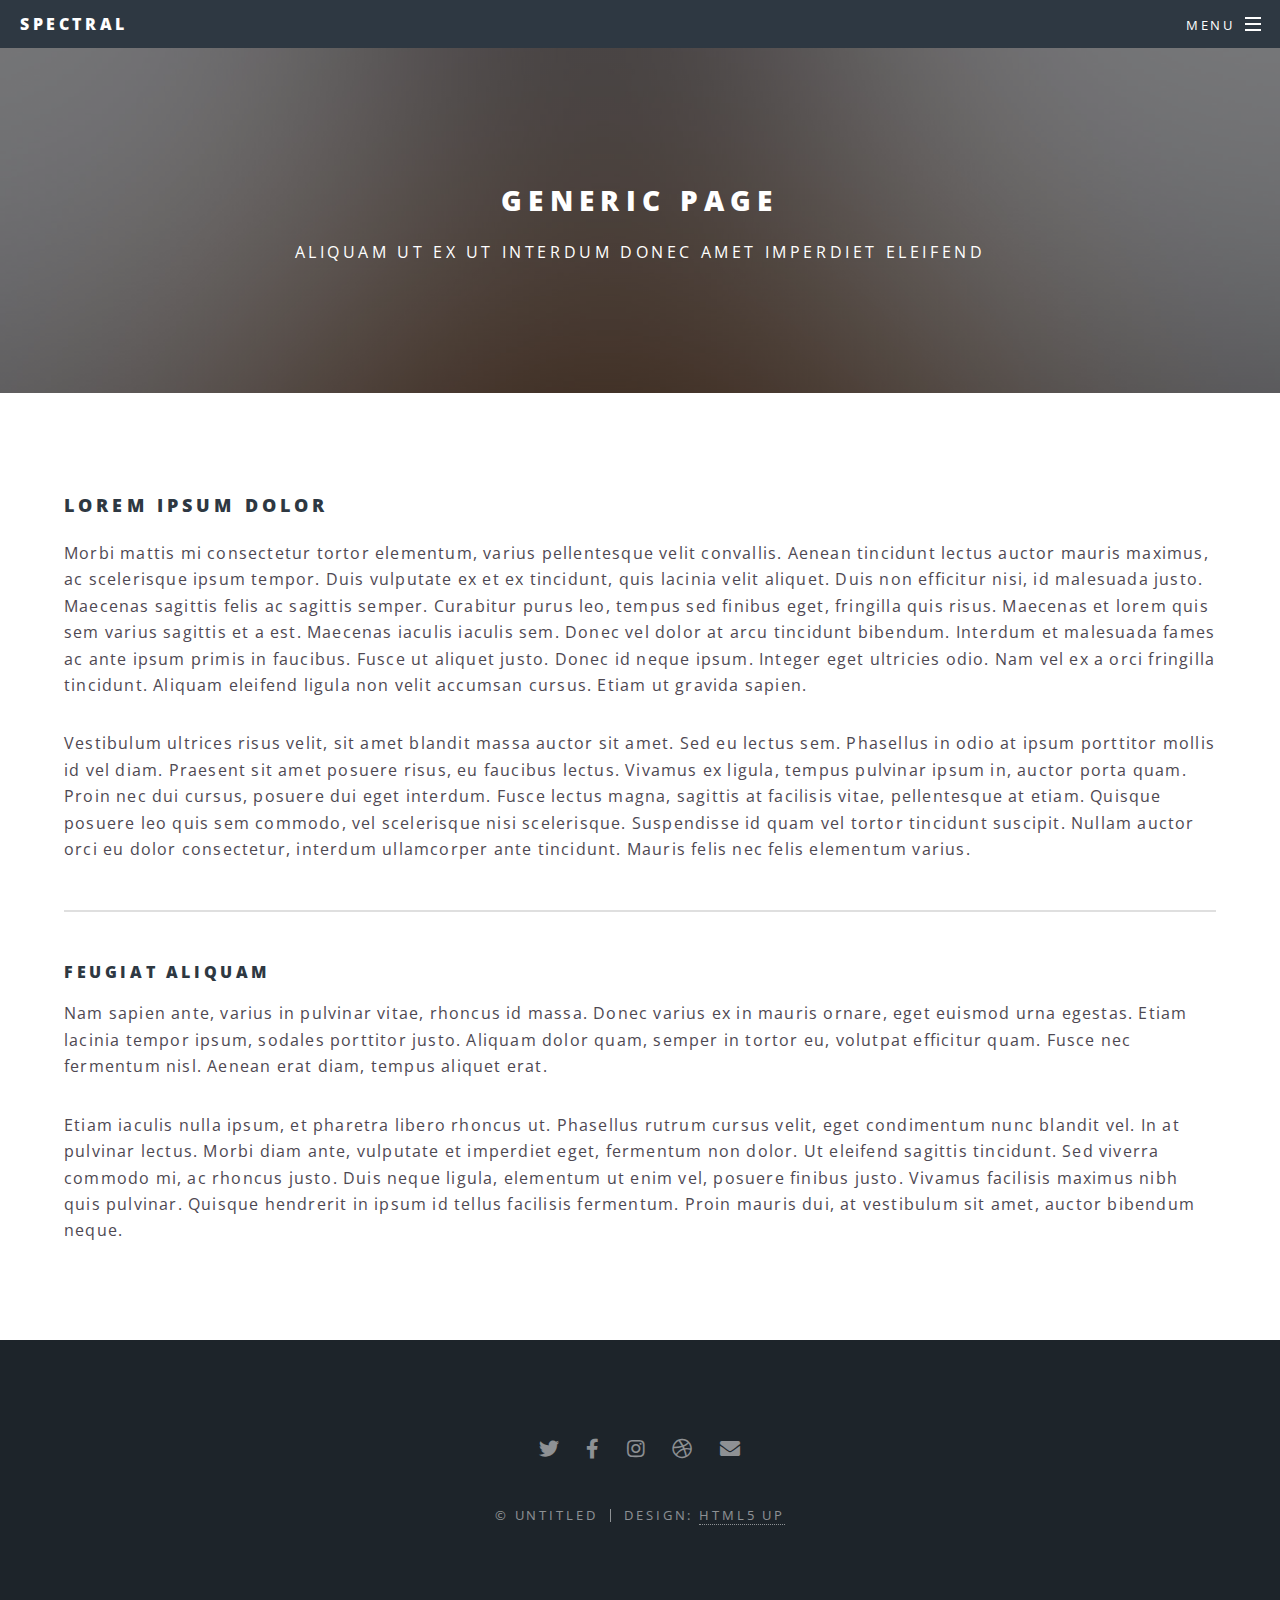
<file: generic.html>
<!DOCTYPE HTML>
<!--
	Spectral by HTML5 UP
	html5up.net | @ajlkn
	Free for personal and commercial use under the CCA 3.0 license (html5up.net/license)
-->
<html>
	<head>
		<title>Generic - Spectral by HTML5 UP</title>
		<meta charset="utf-8" />
		<meta name="viewport" content="width=device-width, initial-scale=1, user-scalable=no" />
		<link rel="stylesheet" href="assets/css/main.css" />
		<noscript><link rel="stylesheet" href="assets/css/noscript.css" /></noscript>
	</head>
	<body class="is-preload">

		<!-- Page Wrapper -->
			<div id="page-wrapper">

				<!-- Header -->
					<header id="header">
						<h1><a href="index.html">Spectral</a></h1>
						<nav id="nav">
							<ul>
								<li class="special">
									<a href="#menu" class="menuToggle"><span>Menu</span></a>
									<div id="menu">
										<ul>
											<li><a href="index.html">Home</a></li>
											<li><a href="generic.html">Generic</a></li>
											<li><a href="elements.html">Elements</a></li>
											<li><a href="#">Sign Up</a></li>
											<li><a href="#">Log In</a></li>
										</ul>
									</div>
								</li>
							</ul>
						</nav>
					</header>

				<!-- Main -->
					<article id="main">
						<header>
							<h2>Generic Page</h2>
							<p>Aliquam ut ex ut interdum donec amet imperdiet eleifend</p>
						</header>
						<section class="wrapper style5">
							<div class="inner">

								<h3>Lorem ipsum dolor</h3>
								<p>Morbi mattis mi consectetur tortor elementum, varius pellentesque velit convallis. Aenean tincidunt lectus auctor mauris maximus, ac scelerisque ipsum tempor. Duis vulputate ex et ex tincidunt, quis lacinia velit aliquet. Duis non efficitur nisi, id malesuada justo. Maecenas sagittis felis ac sagittis semper. Curabitur purus leo, tempus sed finibus eget, fringilla quis risus. Maecenas et lorem quis sem varius sagittis et a est. Maecenas iaculis iaculis sem. Donec vel dolor at arcu tincidunt bibendum. Interdum et malesuada fames ac ante ipsum primis in faucibus. Fusce ut aliquet justo. Donec id neque ipsum. Integer eget ultricies odio. Nam vel ex a orci fringilla tincidunt. Aliquam eleifend ligula non velit accumsan cursus. Etiam ut gravida sapien.</p>

								<p>Vestibulum ultrices risus velit, sit amet blandit massa auctor sit amet. Sed eu lectus sem. Phasellus in odio at ipsum porttitor mollis id vel diam. Praesent sit amet posuere risus, eu faucibus lectus. Vivamus ex ligula, tempus pulvinar ipsum in, auctor porta quam. Proin nec dui cursus, posuere dui eget interdum. Fusce lectus magna, sagittis at facilisis vitae, pellentesque at etiam. Quisque posuere leo quis sem commodo, vel scelerisque nisi scelerisque. Suspendisse id quam vel tortor tincidunt suscipit. Nullam auctor orci eu dolor consectetur, interdum ullamcorper ante tincidunt. Mauris felis nec felis elementum varius.</p>

								<hr />

								<h4>Feugiat aliquam</h4>
								<p>Nam sapien ante, varius in pulvinar vitae, rhoncus id massa. Donec varius ex in mauris ornare, eget euismod urna egestas. Etiam lacinia tempor ipsum, sodales porttitor justo. Aliquam dolor quam, semper in tortor eu, volutpat efficitur quam. Fusce nec fermentum nisl. Aenean erat diam, tempus aliquet erat.</p>

								<p>Etiam iaculis nulla ipsum, et pharetra libero rhoncus ut. Phasellus rutrum cursus velit, eget condimentum nunc blandit vel. In at pulvinar lectus. Morbi diam ante, vulputate et imperdiet eget, fermentum non dolor. Ut eleifend sagittis tincidunt. Sed viverra commodo mi, ac rhoncus justo. Duis neque ligula, elementum ut enim vel, posuere finibus justo. Vivamus facilisis maximus nibh quis pulvinar. Quisque hendrerit in ipsum id tellus facilisis fermentum. Proin mauris dui, at vestibulum sit amet, auctor bibendum neque.</p>

							</div>
						</section>
					</article>

				<!-- Footer -->
					<footer id="footer">
						<ul class="icons">
							<li><a href="#" class="icon brands fa-twitter"><span class="label">Twitter</span></a></li>
							<li><a href="#" class="icon brands fa-facebook-f"><span class="label">Facebook</span></a></li>
							<li><a href="#" class="icon brands fa-instagram"><span class="label">Instagram</span></a></li>
							<li><a href="#" class="icon brands fa-dribbble"><span class="label">Dribbble</span></a></li>
							<li><a href="#" class="icon solid fa-envelope"><span class="label">Email</span></a></li>
						</ul>
						<ul class="copyright">
							<li>&copy; Untitled</li><li>Design: <a href="http://html5up.net">HTML5 UP</a></li>
						</ul>
					</footer>

			</div>

		<!-- Scripts -->
			<script src="assets/js/jquery.min.js"></script>
			<script src="assets/js/jquery.scrollex.min.js"></script>
			<script src="assets/js/jquery.scrolly.min.js"></script>
			<script src="assets/js/browser.min.js"></script>
			<script src="assets/js/breakpoints.min.js"></script>
			<script src="assets/js/util.js"></script>
			<script src="assets/js/main.js"></script>

	</body>
</html>
</file>
<file: assets/css/noscript.css>
/*
	Spectral by HTML5 UP
	html5up.net | @ajlkn
	Free for personal and commercial use under the CCA 3.0 license (html5up.net/license)
*/

/* Banner */

	body.is-preload #banner h2 {
		-moz-transform: none;
		-webkit-transform: none;
		-ms-transform: none;
		transform: none;
		opacity: 1;
	}

		body.is-preload #banner h2:before, body.is-preload #banner h2:after {
			width: 100%;
		}

	body.is-preload #banner .more {
		-moz-transform: none;
		-webkit-transform: none;
		-ms-transform: none;
		transform: none;
		opacity: 1;
	}

	body.is-preload #banner:after {
		opacity: 0;
	}
</file>
<file: alt/styles.css>
body {
    font-family: Arial, sans-serif;
    margin: 0;
    padding: 0;
}

header {
    background-color: #242424;
    color: #ffffff;
    padding: 1em;
    text-align: center;
}

main {
    padding: 2em;
}

.content {
  max-width: 800px;
  margin: 0 auto;
  padding: 0 16px;
}

footer {
    background-color: #f0f0f0;
    color: #666;
    text-align: center;
    padding: 1em;
    margin-top: 2em;
}

a {
    color: #1a73e8;
    text-decoration: none;
}

a:hover {
    text-decoration: underline;
}
</file>
<file: assets/css/main.css>
@import url(fontawesome-all.min.css);
@import url("https://fonts.googleapis.com/css?family=Open+Sans:400,400italic,600,600italic,800,800italic");

/*
	Spectral by HTML5 UP
	html5up.net | @ajlkn
	Free for personal and commercial use under the CCA 3.0 license (html5up.net/license)
*/

html, body, div, span, applet, object,
iframe, h1, h2, h3, h4, h5, h6, p, blockquote,
pre, a, abbr, acronym, address, big, cite,
code, del, dfn, em, img, ins, kbd, q, s, samp,
small, strike, strong, sub, sup, tt, var, b,
u, i, center, dl, dt, dd, ol, ul, li, fieldset,
form, label, legend, table, caption, tbody,
tfoot, thead, tr, th, td, article, aside,
canvas, details, embed, figure, figcaption,
footer, header, hgroup, menu, nav, output, ruby,
section, summary, time, mark, audio, video {
	margin: 0;
	padding: 0;
	border: 0;
	font-size: 100%;
	font: inherit;
	vertical-align: baseline;}

article, aside, details, figcaption, figure,
footer, header, hgroup, menu, nav, section {
	display: block;}

body {
	line-height: 1;
}

ol, ul {
	list-style: none;
}

blockquote, q {
	quotes: none;
}

	blockquote:before, blockquote:after, q:before, q:after {
		content: '';
		content: none;
	}

table {
	border-collapse: collapse;
	border-spacing: 0;
}

body {
	-webkit-text-size-adjust: none;
}

mark {
	background-color: transparent;
	color: inherit;
}

input::-moz-focus-inner {
	border: 0;
	padding: 0;
}

input, select, textarea {
	-moz-appearance: none;
	-webkit-appearance: none;
	-ms-appearance: none;
	appearance: none;
}

/* Basic */

	@-ms-viewport {
		width: device-width;
	}

	html {
		box-sizing: border-box;
	}

	*, *:before, *:after {
		box-sizing: inherit;
	}

	body {
		background: #2e3842;
	}

		body.is-preload *, body.is-preload *:before, body.is-preload *:after {
			-moz-animation: none !important;
			-webkit-animation: none !important;
			-ms-animation: none !important;
			animation: none !important;
			-moz-transition: none !important;
			-webkit-transition: none !important;
			-ms-transition: none !important;
			transition: none !important;
		}

	body, input, select, textarea {
		color: #fff;
		font-family: "Open Sans", Helvetica, sans-serif;
		font-size: 15pt;
		font-weight: 400;
		letter-spacing: 0.075em;
		line-height: 1.65em;
	}

		@media screen and (max-width: 1680px) {

			body, input, select, textarea {
				font-size: 13pt;
			}

		}

		@media screen and (max-width: 1280px) {

			body, input, select, textarea {
				font-size: 12pt;
			}

		}

		@media screen and (max-width: 736px) {

			body, input, select, textarea {
				font-size: 11pt;
				letter-spacing: 0.0375em;
			}

		}

	a {
		-moz-transition: color 0.2s ease, border-bottom-color 0.2s ease;
		-webkit-transition: color 0.2s ease, border-bottom-color 0.2s ease;
		-ms-transition: color 0.2s ease, border-bottom-color 0.2s ease;
		transition: color 0.2s ease, border-bottom-color 0.2s ease;
		border-bottom: dotted 1px;
		color: inherit;
		text-decoration: none;
	}

		a:hover {
			border-bottom-color: transparent;
		}

	strong, b {
		color: #fff;
		font-weight: 600;
	}

	em, i {
		font-style: italic;
	}

	p {
		margin: 0 0 2em 0;
	}

	h1, h2, h3, h4, h5, h6 {
		color: #fff;
		font-weight: 800;
		letter-spacing: 0.225em;
		line-height: 1em;
		margin: 0 0 1em 0;
		text-transform: uppercase;
	}

		h1 a, h2 a, h3 a, h4 a, h5 a, h6 a {
			color: inherit;
			text-decoration: none;
		}

	h2 {
		font-size: 1.35em;
		line-height: 1.75em;
	}

		@media screen and (max-width: 736px) {

			h2 {
				font-size: 1.1em;
				line-height: 1.65em;
			}

		}

	h3 {
		font-size: 1.15em;
		line-height: 1.75em;
	}

		@media screen and (max-width: 736px) {

			h3 {
				font-size: 1em;
				line-height: 1.65em;
			}

		}

	h4 {
		font-size: 1em;
		line-height: 1.5em;
	}

	h5 {
		font-size: 0.8em;
		line-height: 1.5em;
	}

	h6 {
		font-size: 0.7em;
		line-height: 1.5em;
	}

	sub {
		font-size: 0.8em;
		position: relative;
		top: 0.5em;
	}

	sup {
		font-size: 0.8em;
		position: relative;
		top: -0.5em;
	}

	hr {
		border: 0;
		border-bottom: solid 2px #fff;
		margin: 3em 0;
	}

		hr.major {
			margin: 4.5em 0;
		}

	blockquote {
		border-left: solid 4px #fff;
		font-style: italic;
		margin: 0 0 2em 0;
		padding: 0.5em 0 0.5em 2em;
	}

	code {
		background: rgba(144, 144, 144, 0.25);
		border-radius: 3px;
		font-family: "Courier New", monospace;
		font-size: 0.9em;
		letter-spacing: 0;
		margin: 0 0.25em;
		padding: 0.25em 0.65em;
	}

	pre {
		-webkit-overflow-scrolling: touch;
		font-family: "Courier New", monospace;
		font-size: 0.9em;
		margin: 0 0 2em 0;
	}

		pre code {
			display: block;
			line-height: 1.75em;
			padding: 1em 1.5em;
			overflow-x: auto;
		}

	.align-left {
		text-align: left;
	}

	.align-center {
		text-align: center;
	}

	.align-right {
		text-align: right;
	}

/* Row */

	.row {
		display: flex;
		flex-wrap: wrap;
		box-sizing: border-box;
		align-items: stretch;
	}

		.row > * {
			box-sizing: border-box;
		}

		.row.gtr-uniform > * > :last-child {
			margin-bottom: 0;
		}

		.row.aln-left {
			justify-content: flex-start;
		}

		.row.aln-center {
			justify-content: center;
		}

		.row.aln-right {
			justify-content: flex-end;
		}

		.row.aln-top {
			align-items: flex-start;
		}

		.row.aln-middle {
			align-items: center;
		}

		.row.aln-bottom {
			align-items: flex-end;
		}

		.row > .imp {
			order: -1;
		}

		.row > .col-1 {
			width: 8.33333%;
		}

		.row > .off-1 {
			margin-left: 8.33333%;
		}

		.row > .col-2 {
			width: 16.66667%;
		}

		.row > .off-2 {
			margin-left: 16.66667%;
		}

		.row > .col-3 {
			width: 25%;
		}

		.row > .off-3 {
			margin-left: 25%;
		}

		.row > .col-4 {
			width: 33.33333%;
		}

		.row > .off-4 {
			margin-left: 33.33333%;
		}

		.row > .col-5 {
			width: 41.66667%;
		}

		.row > .off-5 {
			margin-left: 41.66667%;
		}

		.row > .col-6 {
			width: 50%;
		}

		.row > .off-6 {
			margin-left: 50%;
		}

		.row > .col-7 {
			width: 58.33333%;
		}

		.row > .off-7 {
			margin-left: 58.33333%;
		}

		.row > .col-8 {
			width: 66.66667%;
		}

		.row > .off-8 {
			margin-left: 66.66667%;
		}

		.row > .col-9 {
			width: 75%;
		}

		.row > .off-9 {
			margin-left: 75%;
		}

		.row > .col-10 {
			width: 83.33333%;
		}

		.row > .off-10 {
			margin-left: 83.33333%;
		}

		.row > .col-11 {
			width: 91.66667%;
		}

		.row > .off-11 {
			margin-left: 91.66667%;
		}

		.row > .col-12 {
			width: 100%;
		}

		.row > .off-12 {
			margin-left: 100%;
		}

		.row.gtr-0 {
			margin-top: 0;
			margin-left: 0em;
		}

			.row.gtr-0 > * {
				padding: 0 0 0 0em;
			}

			.row.gtr-0.gtr-uniform {
				margin-top: 0em;
			}

				.row.gtr-0.gtr-uniform > * {
					padding-top: 0em;
				}

		.row.gtr-25 {
			margin-top: 0;
			margin-left: -0.375em;
		}

			.row.gtr-25 > * {
				padding: 0 0 0 0.375em;
			}

			.row.gtr-25.gtr-uniform {
				margin-top: -0.375em;
			}

				.row.gtr-25.gtr-uniform > * {
					padding-top: 0.375em;
				}

		.row.gtr-50 {
			margin-top: 0;
			margin-left: -0.75em;
		}

			.row.gtr-50 > * {
				padding: 0 0 0 0.75em;
			}

			.row.gtr-50.gtr-uniform {
				margin-top: -0.75em;
			}

				.row.gtr-50.gtr-uniform > * {
					padding-top: 0.75em;
				}

		.row {
			margin-top: 0;
			margin-left: -1.5em;
		}

			.row > * {
				padding: 0 0 0 1.5em;
			}

			.row.gtr-uniform {
				margin-top: -1.5em;
			}

				.row.gtr-uniform > * {
					padding-top: 1.5em;
				}

		.row.gtr-150 {
			margin-top: 0;
			margin-left: -2.25em;
		}

			.row.gtr-150 > * {
				padding: 0 0 0 2.25em;
			}

			.row.gtr-150.gtr-uniform {
				margin-top: -2.25em;
			}

				.row.gtr-150.gtr-uniform > * {
					padding-top: 2.25em;
				}

		.row.gtr-200 {
			margin-top: 0;
			margin-left: -3em;
		}

			.row.gtr-200 > * {
				padding: 0 0 0 3em;
			}

			.row.gtr-200.gtr-uniform {
				margin-top: -3em;
			}

				.row.gtr-200.gtr-uniform > * {
					padding-top: 3em;
				}

		@media screen and (max-width: 1680px) {

			.row {
				display: flex;
				flex-wrap: wrap;
				box-sizing: border-box;
				align-items: stretch;
			}

				.row > * {
					box-sizing: border-box;
				}

				.row.gtr-uniform > * > :last-child {
					margin-bottom: 0;
				}

				.row.aln-left {
					justify-content: flex-start;
				}

				.row.aln-center {
					justify-content: center;
				}

				.row.aln-right {
					justify-content: flex-end;
				}

				.row.aln-top {
					align-items: flex-start;
				}

				.row.aln-middle {
					align-items: center;
				}

				.row.aln-bottom {
					align-items: flex-end;
				}

				.row > .imp-xlarge {
					order: -1;
				}

				.row > .col-1-xlarge {
					width: 8.33333%;
				}

				.row > .off-1-xlarge {
					margin-left: 8.33333%;
				}

				.row > .col-2-xlarge {
					width: 16.66667%;
				}

				.row > .off-2-xlarge {
					margin-left: 16.66667%;
				}

				.row > .col-3-xlarge {
					width: 25%;
				}

				.row > .off-3-xlarge {
					margin-left: 25%;
				}

				.row > .col-4-xlarge {
					width: 33.33333%;
				}

				.row > .off-4-xlarge {
					margin-left: 33.33333%;
				}

				.row > .col-5-xlarge {
					width: 41.66667%;
				}

				.row > .off-5-xlarge {
					margin-left: 41.66667%;
				}

				.row > .col-6-xlarge {
					width: 50%;
				}

				.row > .off-6-xlarge {
					margin-left: 50%;
				}

				.row > .col-7-xlarge {
					width: 58.33333%;
				}

				.row > .off-7-xlarge {
					margin-left: 58.33333%;
				}

				.row > .col-8-xlarge {
					width: 66.66667%;
				}

				.row > .off-8-xlarge {
					margin-left: 66.66667%;
				}

				.row > .col-9-xlarge {
					width: 75%;
				}

				.row > .off-9-xlarge {
					margin-left: 75%;
				}

				.row > .col-10-xlarge {
					width: 83.33333%;
				}

				.row > .off-10-xlarge {
					margin-left: 83.33333%;
				}

				.row > .col-11-xlarge {
					width: 91.66667%;
				}

				.row > .off-11-xlarge {
					margin-left: 91.66667%;
				}

				.row > .col-12-xlarge {
					width: 100%;
				}

				.row > .off-12-xlarge {
					margin-left: 100%;
				}

				.row.gtr-0 {
					margin-top: 0;
					margin-left: 0em;
				}

					.row.gtr-0 > * {
						padding: 0 0 0 0em;
					}

					.row.gtr-0.gtr-uniform {
						margin-top: 0em;
					}

						.row.gtr-0.gtr-uniform > * {
							padding-top: 0em;
						}

				.row.gtr-25 {
					margin-top: 0;
					margin-left: -0.375em;
				}

					.row.gtr-25 > * {
						padding: 0 0 0 0.375em;
					}

					.row.gtr-25.gtr-uniform {
						margin-top: -0.375em;
					}

						.row.gtr-25.gtr-uniform > * {
							padding-top: 0.375em;
						}

				.row.gtr-50 {
					margin-top: 0;
					margin-left: -0.75em;
				}

					.row.gtr-50 > * {
						padding: 0 0 0 0.75em;
					}

					.row.gtr-50.gtr-uniform {
						margin-top: -0.75em;
					}

						.row.gtr-50.gtr-uniform > * {
							padding-top: 0.75em;
						}

				.row {
					margin-top: 0;
					margin-left: -1.5em;
				}

					.row > * {
						padding: 0 0 0 1.5em;
					}

					.row.gtr-uniform {
						margin-top: -1.5em;
					}

						.row.gtr-uniform > * {
							padding-top: 1.5em;
						}

				.row.gtr-150 {
					margin-top: 0;
					margin-left: -2.25em;
				}

					.row.gtr-150 > * {
						padding: 0 0 0 2.25em;
					}

					.row.gtr-150.gtr-uniform {
						margin-top: -2.25em;
					}

						.row.gtr-150.gtr-uniform > * {
							padding-top: 2.25em;
						}

				.row.gtr-200 {
					margin-top: 0;
					margin-left: -3em;
				}

					.row.gtr-200 > * {
						padding: 0 0 0 3em;
					}

					.row.gtr-200.gtr-uniform {
						margin-top: -3em;
					}

						.row.gtr-200.gtr-uniform > * {
							padding-top: 3em;
						}

		}

		@media screen and (max-width: 1280px) {

			.row {
				display: flex;
				flex-wrap: wrap;
				box-sizing: border-box;
				align-items: stretch;
			}

				.row > * {
					box-sizing: border-box;
				}

				.row.gtr-uniform > * > :last-child {
					margin-bottom: 0;
				}

				.row.aln-left {
					justify-content: flex-start;
				}

				.row.aln-center {
					justify-content: center;
				}

				.row.aln-right {
					justify-content: flex-end;
				}

				.row.aln-top {
					align-items: flex-start;
				}

				.row.aln-middle {
					align-items: center;
				}

				.row.aln-bottom {
					align-items: flex-end;
				}

				.row > .imp-large {
					order: -1;
				}

				.row > .col-1-large {
					width: 8.33333%;
				}

				.row > .off-1-large {
					margin-left: 8.33333%;
				}

				.row > .col-2-large {
					width: 16.66667%;
				}

				.row > .off-2-large {
					margin-left: 16.66667%;
				}

				.row > .col-3-large {
					width: 25%;
				}

				.row > .off-3-large {
					margin-left: 25%;
				}

				.row > .col-4-large {
					width: 33.33333%;
				}

				.row > .off-4-large {
					margin-left: 33.33333%;
				}

				.row > .col-5-large {
					width: 41.66667%;
				}

				.row > .off-5-large {
					margin-left: 41.66667%;
				}

				.row > .col-6-large {
					width: 50%;
				}

				.row > .off-6-large {
					margin-left: 50%;
				}

				.row > .col-7-large {
					width: 58.33333%;
				}

				.row > .off-7-large {
					margin-left: 58.33333%;
				}

				.row > .col-8-large {
					width: 66.66667%;
				}

				.row > .off-8-large {
					margin-left: 66.66667%;
				}

				.row > .col-9-large {
					width: 75%;
				}

				.row > .off-9-large {
					margin-left: 75%;
				}

				.row > .col-10-large {
					width: 83.33333%;
				}

				.row > .off-10-large {
					margin-left: 83.33333%;
				}

				.row > .col-11-large {
					width: 91.66667%;
				}

				.row > .off-11-large {
					margin-left: 91.66667%;
				}

				.row > .col-12-large {
					width: 100%;
				}

				.row > .off-12-large {
					margin-left: 100%;
				}

				.row.gtr-0 {
					margin-top: 0;
					margin-left: 0em;
				}

					.row.gtr-0 > * {
						padding: 0 0 0 0em;
					}

					.row.gtr-0.gtr-uniform {
						margin-top: 0em;
					}

						.row.gtr-0.gtr-uniform > * {
							padding-top: 0em;
						}

				.row.gtr-25 {
					margin-top: 0;
					margin-left: -0.375em;
				}

					.row.gtr-25 > * {
						padding: 0 0 0 0.375em;
					}

					.row.gtr-25.gtr-uniform {
						margin-top: -0.375em;
					}

						.row.gtr-25.gtr-uniform > * {
							padding-top: 0.375em;
						}

				.row.gtr-50 {
					margin-top: 0;
					margin-left: -0.75em;
				}

					.row.gtr-50 > * {
						padding: 0 0 0 0.75em;
					}

					.row.gtr-50.gtr-uniform {
						margin-top: -0.75em;
					}

						.row.gtr-50.gtr-uniform > * {
							padding-top: 0.75em;
						}

				.row {
					margin-top: 0;
					margin-left: -1.5em;
				}

					.row > * {
						padding: 0 0 0 1.5em;
					}

					.row.gtr-uniform {
						margin-top: -1.5em;
					}

						.row.gtr-uniform > * {
							padding-top: 1.5em;
						}

				.row.gtr-150 {
					margin-top: 0;
					margin-left: -2.25em;
				}

					.row.gtr-150 > * {
						padding: 0 0 0 2.25em;
					}

					.row.gtr-150.gtr-uniform {
						margin-top: -2.25em;
					}

						.row.gtr-150.gtr-uniform > * {
							padding-top: 2.25em;
						}

				.row.gtr-200 {
					margin-top: 0;
					margin-left: -3em;
				}

					.row.gtr-200 > * {
						padding: 0 0 0 3em;
					}

					.row.gtr-200.gtr-uniform {
						margin-top: -3em;
					}

						.row.gtr-200.gtr-uniform > * {
							padding-top: 3em;
						}

		}

		@media screen and (max-width: 980px) {

			.row {
				display: flex;
				flex-wrap: wrap;
				box-sizing: border-box;
				align-items: stretch;
			}

				.row > * {
					box-sizing: border-box;
				}

				.row.gtr-uniform > * > :last-child {
					margin-bottom: 0;
				}

				.row.aln-left {
					justify-content: flex-start;
				}

				.row.aln-center {
					justify-content: center;
				}

				.row.aln-right {
					justify-content: flex-end;
				}

				.row.aln-top {
					align-items: flex-start;
				}

				.row.aln-middle {
					align-items: center;
				}

				.row.aln-bottom {
					align-items: flex-end;
				}

				.row > .imp-medium {
					order: -1;
				}

				.row > .col-1-medium {
					width: 8.33333%;
				}

				.row > .off-1-medium {
					margin-left: 8.33333%;
				}

				.row > .col-2-medium {
					width: 16.66667%;
				}

				.row > .off-2-medium {
					margin-left: 16.66667%;
				}

				.row > .col-3-medium {
					width: 25%;
				}

				.row > .off-3-medium {
					margin-left: 25%;
				}

				.row > .col-4-medium {
					width: 33.33333%;
				}

				.row > .off-4-medium {
					margin-left: 33.33333%;
				}

				.row > .col-5-medium {
					width: 41.66667%;
				}

				.row > .off-5-medium {
					margin-left: 41.66667%;
				}

				.row > .col-6-medium {
					width: 50%;
				}

				.row > .off-6-medium {
					margin-left: 50%;
				}

				.row > .col-7-medium {
					width: 58.33333%;
				}

				.row > .off-7-medium {
					margin-left: 58.33333%;
				}

				.row > .col-8-medium {
					width: 66.66667%;
				}

				.row > .off-8-medium {
					margin-left: 66.66667%;
				}

				.row > .col-9-medium {
					width: 75%;
				}

				.row > .off-9-medium {
					margin-left: 75%;
				}

				.row > .col-10-medium {
					width: 83.33333%;
				}

				.row > .off-10-medium {
					margin-left: 83.33333%;
				}

				.row > .col-11-medium {
					width: 91.66667%;
				}

				.row > .off-11-medium {
					margin-left: 91.66667%;
				}

				.row > .col-12-medium {
					width: 100%;
				}

				.row > .off-12-medium {
					margin-left: 100%;
				}

				.row.gtr-0 {
					margin-top: 0;
					margin-left: 0em;
				}

					.row.gtr-0 > * {
						padding: 0 0 0 0em;
					}

					.row.gtr-0.gtr-uniform {
						margin-top: 0em;
					}

						.row.gtr-0.gtr-uniform > * {
							padding-top: 0em;
						}

				.row.gtr-25 {
					margin-top: 0;
					margin-left: -0.375em;
				}

					.row.gtr-25 > * {
						padding: 0 0 0 0.375em;
					}

					.row.gtr-25.gtr-uniform {
						margin-top: -0.375em;
					}

						.row.gtr-25.gtr-uniform > * {
							padding-top: 0.375em;
						}

				.row.gtr-50 {
					margin-top: 0;
					margin-left: -0.75em;
				}

					.row.gtr-50 > * {
						padding: 0 0 0 0.75em;
					}

					.row.gtr-50.gtr-uniform {
						margin-top: -0.75em;
					}

						.row.gtr-50.gtr-uniform > * {
							padding-top: 0.75em;
						}

				.row {
					margin-top: 0;
					margin-left: -1.5em;
				}

					.row > * {
						padding: 0 0 0 1.5em;
					}

					.row.gtr-uniform {
						margin-top: -1.5em;
					}

						.row.gtr-uniform > * {
							padding-top: 1.5em;
						}

				.row.gtr-150 {
					margin-top: 0;
					margin-left: -2.25em;
				}

					.row.gtr-150 > * {
						padding: 0 0 0 2.25em;
					}

					.row.gtr-150.gtr-uniform {
						margin-top: -2.25em;
					}

						.row.gtr-150.gtr-uniform > * {
							padding-top: 2.25em;
						}

				.row.gtr-200 {
					margin-top: 0;
					margin-left: -3em;
				}

					.row.gtr-200 > * {
						padding: 0 0 0 3em;
					}

					.row.gtr-200.gtr-uniform {
						margin-top: -3em;
					}

						.row.gtr-200.gtr-uniform > * {
							padding-top: 3em;
						}

		}

		@media screen and (max-width: 736px) {

			.row {
				display: flex;
				flex-wrap: wrap;
				box-sizing: border-box;
				align-items: stretch;
			}

				.row > * {
					box-sizing: border-box;
				}

				.row.gtr-uniform > * > :last-child {
					margin-bottom: 0;
				}

				.row.aln-left {
					justify-content: flex-start;
				}

				.row.aln-center {
					justify-content: center;
				}

				.row.aln-right {
					justify-content: flex-end;
				}

				.row.aln-top {
					align-items: flex-start;
				}

				.row.aln-middle {
					align-items: center;
				}

				.row.aln-bottom {
					align-items: flex-end;
				}

				.row > .imp-small {
					order: -1;
				}

				.row > .col-1-small {
					width: 8.33333%;
				}

				.row > .off-1-small {
					margin-left: 8.33333%;
				}

				.row > .col-2-small {
					width: 16.66667%;
				}

				.row > .off-2-small {
					margin-left: 16.66667%;
				}

				.row > .col-3-small {
					width: 25%;
				}

				.row > .off-3-small {
					margin-left: 25%;
				}

				.row > .col-4-small {
					width: 33.33333%;
				}

				.row > .off-4-small {
					margin-left: 33.33333%;
				}

				.row > .col-5-small {
					width: 41.66667%;
				}

				.row > .off-5-small {
					margin-left: 41.66667%;
				}

				.row > .col-6-small {
					width: 50%;
				}

				.row > .off-6-small {
					margin-left: 50%;
				}

				.row > .col-7-small {
					width: 58.33333%;
				}

				.row > .off-7-small {
					margin-left: 58.33333%;
				}

				.row > .col-8-small {
					width: 66.66667%;
				}

				.row > .off-8-small {
					margin-left: 66.66667%;
				}

				.row > .col-9-small {
					width: 75%;
				}

				.row > .off-9-small {
					margin-left: 75%;
				}

				.row > .col-10-small {
					width: 83.33333%;
				}

				.row > .off-10-small {
					margin-left: 83.33333%;
				}

				.row > .col-11-small {
					width: 91.66667%;
				}

				.row > .off-11-small {
					margin-left: 91.66667%;
				}

				.row > .col-12-small {
					width: 100%;
				}

				.row > .off-12-small {
					margin-left: 100%;
				}

				.row.gtr-0 {
					margin-top: 0;
					margin-left: 0em;
				}

					.row.gtr-0 > * {
						padding: 0 0 0 0em;
					}

					.row.gtr-0.gtr-uniform {
						margin-top: 0em;
					}

						.row.gtr-0.gtr-uniform > * {
							padding-top: 0em;
						}

				.row.gtr-25 {
					margin-top: 0;
					margin-left: -0.375em;
				}

					.row.gtr-25 > * {
						padding: 0 0 0 0.375em;
					}

					.row.gtr-25.gtr-uniform {
						margin-top: -0.375em;
					}

						.row.gtr-25.gtr-uniform > * {
							padding-top: 0.375em;
						}

				.row.gtr-50 {
					margin-top: 0;
					margin-left: -0.75em;
				}

					.row.gtr-50 > * {
						padding: 0 0 0 0.75em;
					}

					.row.gtr-50.gtr-uniform {
						margin-top: -0.75em;
					}

						.row.gtr-50.gtr-uniform > * {
							padding-top: 0.75em;
						}

				.row {
					margin-top: 0;
					margin-left: -1.5em;
				}

					.row > * {
						padding: 0 0 0 1.5em;
					}

					.row.gtr-uniform {
						margin-top: -1.5em;
					}

						.row.gtr-uniform > * {
							padding-top: 1.5em;
						}

				.row.gtr-150 {
					margin-top: 0;
					margin-left: -2.25em;
				}

					.row.gtr-150 > * {
						padding: 0 0 0 2.25em;
					}

					.row.gtr-150.gtr-uniform {
						margin-top: -2.25em;
					}

						.row.gtr-150.gtr-uniform > * {
							padding-top: 2.25em;
						}

				.row.gtr-200 {
					margin-top: 0;
					margin-left: -3em;
				}

					.row.gtr-200 > * {
						padding: 0 0 0 3em;
					}

					.row.gtr-200.gtr-uniform {
						margin-top: -3em;
					}

						.row.gtr-200.gtr-uniform > * {
							padding-top: 3em;
						}

		}

		@media screen and (max-width: 480px) {

			.row {
				display: flex;
				flex-wrap: wrap;
				box-sizing: border-box;
				align-items: stretch;
			}

				.row > * {
					box-sizing: border-box;
				}

				.row.gtr-uniform > * > :last-child {
					margin-bottom: 0;
				}

				.row.aln-left {
					justify-content: flex-start;
				}

				.row.aln-center {
					justify-content: center;
				}

				.row.aln-right {
					justify-content: flex-end;
				}

				.row.aln-top {
					align-items: flex-start;
				}

				.row.aln-middle {
					align-items: center;
				}

				.row.aln-bottom {
					align-items: flex-end;
				}

				.row > .imp-xsmall {
					order: -1;
				}

				.row > .col-1-xsmall {
					width: 8.33333%;
				}

				.row > .off-1-xsmall {
					margin-left: 8.33333%;
				}

				.row > .col-2-xsmall {
					width: 16.66667%;
				}

				.row > .off-2-xsmall {
					margin-left: 16.66667%;
				}

				.row > .col-3-xsmall {
					width: 25%;
				}

				.row > .off-3-xsmall {
					margin-left: 25%;
				}

				.row > .col-4-xsmall {
					width: 33.33333%;
				}

				.row > .off-4-xsmall {
					margin-left: 33.33333%;
				}

				.row > .col-5-xsmall {
					width: 41.66667%;
				}

				.row > .off-5-xsmall {
					margin-left: 41.66667%;
				}

				.row > .col-6-xsmall {
					width: 50%;
				}

				.row > .off-6-xsmall {
					margin-left: 50%;
				}

				.row > .col-7-xsmall {
					width: 58.33333%;
				}

				.row > .off-7-xsmall {
					margin-left: 58.33333%;
				}

				.row > .col-8-xsmall {
					width: 66.66667%;
				}

				.row > .off-8-xsmall {
					margin-left: 66.66667%;
				}

				.row > .col-9-xsmall {
					width: 75%;
				}

				.row > .off-9-xsmall {
					margin-left: 75%;
				}

				.row > .col-10-xsmall {
					width: 83.33333%;
				}

				.row > .off-10-xsmall {
					margin-left: 83.33333%;
				}

				.row > .col-11-xsmall {
					width: 91.66667%;
				}

				.row > .off-11-xsmall {
					margin-left: 91.66667%;
				}

				.row > .col-12-xsmall {
					width: 100%;
				}

				.row > .off-12-xsmall {
					margin-left: 100%;
				}

				.row.gtr-0 {
					margin-top: 0;
					margin-left: 0em;
				}

					.row.gtr-0 > * {
						padding: 0 0 0 0em;
					}

					.row.gtr-0.gtr-uniform {
						margin-top: 0em;
					}

						.row.gtr-0.gtr-uniform > * {
							padding-top: 0em;
						}

				.row.gtr-25 {
					margin-top: 0;
					margin-left: -0.375em;
				}

					.row.gtr-25 > * {
						padding: 0 0 0 0.375em;
					}

					.row.gtr-25.gtr-uniform {
						margin-top: -0.375em;
					}

						.row.gtr-25.gtr-uniform > * {
							padding-top: 0.375em;
						}

				.row.gtr-50 {
					margin-top: 0;
					margin-left: -0.75em;
				}

					.row.gtr-50 > * {
						padding: 0 0 0 0.75em;
					}

					.row.gtr-50.gtr-uniform {
						margin-top: -0.75em;
					}

						.row.gtr-50.gtr-uniform > * {
							padding-top: 0.75em;
						}

				.row {
					margin-top: 0;
					margin-left: -1.5em;
				}

					.row > * {
						padding: 0 0 0 1.5em;
					}

					.row.gtr-uniform {
						margin-top: -1.5em;
					}

						.row.gtr-uniform > * {
							padding-top: 1.5em;
						}

				.row.gtr-150 {
					margin-top: 0;
					margin-left: -2.25em;
				}

					.row.gtr-150 > * {
						padding: 0 0 0 2.25em;
					}

					.row.gtr-150.gtr-uniform {
						margin-top: -2.25em;
					}

						.row.gtr-150.gtr-uniform > * {
							padding-top: 2.25em;
						}

				.row.gtr-200 {
					margin-top: 0;
					margin-left: -3em;
				}

					.row.gtr-200 > * {
						padding: 0 0 0 3em;
					}

					.row.gtr-200.gtr-uniform {
						margin-top: -3em;
					}

						.row.gtr-200.gtr-uniform > * {
							padding-top: 3em;
						}

		}

/* Section/Article */

	section.special, article.special {
		text-align: center;
	}

	header p {
		color: rgba(255, 255, 255, 0.5);
		position: relative;
		top: -0.25em;
	}

	header h3 + p {
		font-size: 1.1em;
	}

	header h4 + p,
	header h5 + p,
	header h6 + p {
		font-size: 0.9em;
	}

	header.major {
		margin: 0 0 3.5em 0;
	}

		header.major h2, header.major h3, header.major h4, header.major h5, header.major h6 {
			border-bottom: solid 2px #fff;
			display: inline-block;
			padding-bottom: 1em;
			position: relative;
		}

			header.major h2:after, header.major h3:after, header.major h4:after, header.major h5:after, header.major h6:after {
				content: '';
				display: block;
				height: 1px;
			}

		header.major p {
			color: #fff;
			top: 0;
		}

		@media screen and (max-width: 736px) {

			header.major {
				margin: 0 0 2em 0;
			}

		}

	@media screen and (max-width: 980px) {

		header br {
			display: none;
		}

	}

/* Form */

	form {
		margin: 0 0 2em 0;
	}

	label {
		color: #fff;
		display: block;
		font-size: 0.9em;
		font-weight: 600;
		margin: 0 0 1em 0;
	}

	input[type="text"],
	input[type="password"],
	input[type="email"],
	select,
	textarea {
		-moz-appearance: none;
		-webkit-appearance: none;
		-ms-appearance: none;
		appearance: none;
		background-color: rgba(144, 144, 144, 0.25);
		border-radius: 3px;
		border: none;
		color: inherit;
		display: block;
		outline: 0;
		padding: 0 1em;
		text-decoration: none;
		width: 100%;
	}

		input[type="text"]:invalid,
		input[type="password"]:invalid,
		input[type="email"]:invalid,
		select:invalid,
		textarea:invalid {
			box-shadow: none;
		}

		input[type="text"]:focus,
		input[type="password"]:focus,
		input[type="email"]:focus,
		select:focus,
		textarea:focus {
			box-shadow: 0 0 0 2px #21b2a6;
		}

	select {
		background-size: 1.25em;
		background-repeat: no-repeat;
		background-position: calc(100% - 1em) center;
		height: 2.75em;
		padding-right: 2.75em;
		text-overflow: ellipsis;
	}

		select:focus::-ms-value {
			background-color: transparent;
		}

		select::-ms-expand {
			display: none;
		}

	input[type="text"],
	input[type="password"],
	input[type="email"],
	select {
		height: 2.75em;
	}

	textarea {
		padding: 0.75em 1em;
	}

	input[type="checkbox"],
	input[type="radio"] {
		-moz-appearance: none;
		-webkit-appearance: none;
		-ms-appearance: none;
		appearance: none;
		display: block;
		float: left;
		margin-right: -2em;
		opacity: 0;
		width: 1em;
		z-index: -1;
	}

		input[type="checkbox"] + label,
		input[type="radio"] + label {
			text-decoration: none;
			color: #fff;
			cursor: pointer;
			display: inline-block;
			font-size: 1em;
			font-weight: 400;
			padding-left: 2.4em;
			padding-right: 0.75em;
			position: relative;
		}

			input[type="checkbox"] + label:before,
			input[type="radio"] + label:before {
				-moz-osx-font-smoothing: grayscale;
				-webkit-font-smoothing: antialiased;
				display: inline-block;
				font-style: normal;
				font-variant: normal;
				text-rendering: auto;
				line-height: 1;
				text-transform: none !important;
				font-family: 'Font Awesome 5 Free';
				font-weight: 900;
			}

			input[type="checkbox"] + label:before,
			input[type="radio"] + label:before {
				background: rgba(144, 144, 144, 0.25);
				border-radius: 3px;
				content: '';
				display: inline-block;
				font-size: 0.8em;
				height: 2.0625em;
				left: 0;
				line-height: 2.0625em;
				position: absolute;
				text-align: center;
				top: 0;
				width: 2.0625em;
			}

		input[type="checkbox"]:checked + label:before,
		input[type="radio"]:checked + label:before {
			background: #2e3842;
			color: #fff;
			content: '\f00c';
		}

		input[type="checkbox"]:focus + label:before,
		input[type="radio"]:focus + label:before {
			box-shadow: 0 0 0 2px #21b2a6;
		}

	input[type="checkbox"] + label:before {
		border-radius: 3px;
	}

	input[type="radio"] + label:before {
		border-radius: 100%;
	}

	::-webkit-input-placeholder {
		color: rgba(255, 255, 255, 0.5) !important;
		opacity: 1.0;
	}

	:-moz-placeholder {
		color: rgba(255, 255, 255, 0.5) !important;
		opacity: 1.0;
	}

	::-moz-placeholder {
		color: rgba(255, 255, 255, 0.5) !important;
		opacity: 1.0;
	}

	:-ms-input-placeholder {
		color: rgba(255, 255, 255, 0.5) !important;
		opacity: 1.0;
	}

/* Box */

	.box {
		border-radius: 3px;
		border: solid 2px #fff;
		margin-bottom: 2em;
		padding: 1.5em;
	}

		.box > :last-child,
		.box > :last-child > :last-child,
		.box > :last-child > :last-child > :last-child {
			margin-bottom: 0;
		}

		.box.alt {
			border: 0;
			border-radius: 0;
			padding: 0;
		}

/* Icon */

	.icon {
		text-decoration: none;
		border-bottom: none;
		position: relative;
	}

		.icon:before {
			-moz-osx-font-smoothing: grayscale;
			-webkit-font-smoothing: antialiased;
			display: inline-block;
			font-style: normal;
			font-variant: normal;
			text-rendering: auto;
			line-height: 1;
			text-transform: none !important;
			font-family: 'Font Awesome 5 Free';
			font-weight: 400;
		}

		.icon > .label {
			display: none;
		}

		.icon:before {
			line-height: inherit;
		}

		.icon.solid:before {
			font-weight: 900;
		}

		.icon.brands:before {
			font-family: 'Font Awesome 5 Brands';
		}

		.icon.major {
			-moz-transform: rotate(-45deg);
			-webkit-transform: rotate(-45deg);
			-ms-transform: rotate(-45deg);
			transform: rotate(-45deg);
			border-radius: 3px;
			border: solid 2px #fff;
			display: inline-block;
			font-size: 1.35em;
			height: calc(3em + 2px);
			line-height: 3em;
			text-align: center;
			width: calc(3em + 2px);
		}

			.icon.major:before {
				-moz-transform: rotate(45deg);
				-webkit-transform: rotate(45deg);
				-ms-transform: rotate(45deg);
				transform: rotate(45deg);
				display: inline-block;
				font-size: 1.5em;
			}

			@media screen and (max-width: 736px) {

				.icon.major {
					font-size: 1em;
				}

			}

		.icon.style1 {
			color: #00ffcc;
		}

		.icon.style2 {
			color: #00f0ff;
		}

		.icon.style3 {
			color: #76ddff;
		}

/* Image */

	.image {
		border-radius: 3px;
		border: 0;
		display: inline-block;
		position: relative;
	}

		.image img {
			border-radius: 3px;
			display: block;
		}

		.image.left {
			float: left;
			margin: 0 2em 2em 0;
			top: 0.25em;
		}

		.image.right {
			float: right;
			margin: 0 0 2em 2em;
			top: 0.25em;
		}

		.image.left, .image.right {
			max-width: 40%;
		}

			.image.left img, .image.right img {
				width: 100%;
			}

		.image.fit {
			display: block;
			margin: 0 0 2em 0;
			width: 100%;
		}

			.image.fit img {
				width: 100%;
			}

/* List */

	ol {
		list-style: decimal;
		margin: 0 0 2em 0;
		padding-left: 1.25em;
	}

		ol li {
			padding-left: 0.25em;
		}

	ul {
		list-style: disc;
		margin: 0 0 2em 0;
		padding-left: 1em;
	}

		ul li {
			padding-left: 0.5em;
		}

		ul.alt {
			list-style: none;
			padding-left: 0;
		}

			ul.alt li {
				border-top: solid 1px #fff;
				padding: 0.5em 0;
			}

				ul.alt li:first-child {
					border-top: 0;
					padding-top: 0;
				}

	dl {
		margin: 0 0 2em 0;
	}

/* Actions */

	ul.actions {
		display: -moz-flex;
		display: -webkit-flex;
		display: -ms-flex;
		display: flex;
		cursor: default;
		list-style: none;
		margin-left: -1em;
		padding-left: 0;
	}

		ul.actions li {
			padding: 0 0 0 1em;
			vertical-align: middle;
		}

		ul.actions.special {
			-moz-justify-content: center;
			-webkit-justify-content: center;
			-ms-justify-content: center;
			justify-content: center;
			width: 100%;
			margin-left: 0;
		}

			ul.actions.special li:first-child {
				padding-left: 0;
			}

		ul.actions.stacked {
			-moz-flex-direction: column;
			-webkit-flex-direction: column;
			-ms-flex-direction: column;
			flex-direction: column;
			margin-left: 0;
		}

			ul.actions.stacked li {
				padding: 1em 0 0 0;
			}

				ul.actions.stacked li:first-child {
					padding-top: 0;
				}

		ul.actions.fit {
			width: calc(100% + 1em);
		}

			ul.actions.fit li {
				-moz-flex-grow: 1;
				-webkit-flex-grow: 1;
				-ms-flex-grow: 1;
				flex-grow: 1;
				-moz-flex-shrink: 1;
				-webkit-flex-shrink: 1;
				-ms-flex-shrink: 1;
				flex-shrink: 1;
				width: 100%;
			}

				ul.actions.fit li > * {
					width: 100%;
				}

			ul.actions.fit.stacked {
				width: 100%;
			}

		@media screen and (max-width: 480px) {

			ul.actions:not(.fixed) {
				-moz-flex-direction: column;
				-webkit-flex-direction: column;
				-ms-flex-direction: column;
				flex-direction: column;
				margin-left: 0;
				width: 100% !important;
			}

				ul.actions:not(.fixed) li {
					-moz-flex-grow: 1;
					-webkit-flex-grow: 1;
					-ms-flex-grow: 1;
					flex-grow: 1;
					-moz-flex-shrink: 1;
					-webkit-flex-shrink: 1;
					-ms-flex-shrink: 1;
					flex-shrink: 1;
					padding: 1em 0 0 0;
					text-align: center;
					width: 100%;
				}

					ul.actions:not(.fixed) li > * {
						width: 100%;
					}

					ul.actions:not(.fixed) li:first-child {
						padding-top: 0;
					}

					ul.actions:not(.fixed) li input[type="submit"],
					ul.actions:not(.fixed) li input[type="reset"],
					ul.actions:not(.fixed) li input[type="button"],
					ul.actions:not(.fixed) li button,
					ul.actions:not(.fixed) li .button {
						width: 100%;
					}

						ul.actions:not(.fixed) li input[type="submit"].icon:before,
						ul.actions:not(.fixed) li input[type="reset"].icon:before,
						ul.actions:not(.fixed) li input[type="button"].icon:before,
						ul.actions:not(.fixed) li button.icon:before,
						ul.actions:not(.fixed) li .button.icon:before {
							margin-left: -0.5em;
						}

		}

/* Icons */

	ul.icons {
		cursor: default;
		list-style: none;
		padding-left: 0;
	}

		ul.icons li {
			display: inline-block;
			padding: 0 1em 0 0;
		}

			ul.icons li:last-child {
				padding-right: 0 !important;
			}

		ul.icons.major {
			padding: 1em 0;
		}

			ul.icons.major li {
				padding-right: 3.5em;
			}

				@media screen and (max-width: 736px) {

					ul.icons.major li {
						padding: 0 1em !important;
					}

				}

/* Table */

	.table-wrapper {
		-webkit-overflow-scrolling: touch;
		overflow-x: auto;
	}

	table {
		margin: 0 0 2em 0;
		width: 100%;
	}

		table tbody tr {
			border: solid 1px #fff;
			border-left: 0;
			border-right: 0;
		}

			table tbody tr:nth-child(2n + 1) {
				background-color: rgba(144, 144, 144, 0.25);
			}

		table td {
			padding: 0.75em 0.75em;
		}

		table th {
			color: #fff;
			font-size: 0.9em;
			font-weight: 600;
			padding: 0 0.75em 0.75em 0.75em;
			text-align: left;
		}

		table thead {
			border-bottom: solid 2px #fff;
		}

		table tfoot {
			border-top: solid 2px #fff;
		}

		table.alt {
			border-collapse: separate;
		}

			table.alt tbody tr td {
				border: solid 1px #fff;
				border-left-width: 0;
				border-top-width: 0;
			}

				table.alt tbody tr td:first-child {
					border-left-width: 1px;
				}

			table.alt tbody tr:first-child td {
				border-top-width: 1px;
			}

			table.alt thead {
				border-bottom: 0;
			}

			table.alt tfoot {
				border-top: 0;
			}

/* Button */

	input[type="submit"],
	input[type="reset"],
	input[type="button"],
	button,
	.button {
		-moz-appearance: none;
		-webkit-appearance: none;
		-ms-appearance: none;
		appearance: none;
		-moz-transition: background-color 0.2s ease-in-out, color 0.2s ease-in-out;
		-webkit-transition: background-color 0.2s ease-in-out, color 0.2s ease-in-out;
		-ms-transition: background-color 0.2s ease-in-out, color 0.2s ease-in-out;
		transition: background-color 0.2s ease-in-out, color 0.2s ease-in-out;
		background-color: transparent;
		border-radius: 3px;
		border: 0;
		box-shadow: inset 0 0 0 2px #fff;
		color: #fff;
		cursor: pointer;
		display: inline-block;
		font-size: 0.8em;
		font-weight: 600;
		height: 3.125em;
		letter-spacing: 0.225em;
		line-height: 3.125em;
		max-width: 30em;
		padding: 0 2.75em;
		text-align: center;
		text-decoration: none;
		text-transform: uppercase;
		white-space: nowrap;
		overflow: hidden;
		text-overflow: ellipsis;
	}

		input[type="submit"]:hover,
		input[type="reset"]:hover,
		input[type="button"]:hover,
		button:hover,
		.button:hover {
			background-color: rgba(144, 144, 144, 0.25);
		}

		input[type="submit"]:active,
		input[type="reset"]:active,
		input[type="button"]:active,
		button:active,
		.button:active {
			background-color: rgba(144, 144, 144, 0.5);
		}

		input[type="submit"].icon:before,
		input[type="reset"].icon:before,
		input[type="button"].icon:before,
		button.icon:before,
		.button.icon:before {
			margin-right: 0.5em;
		}

		input[type="submit"].fit,
		input[type="reset"].fit,
		input[type="button"].fit,
		button.fit,
		.button.fit {
			width: 100%;
		}

		input[type="submit"].small,
		input[type="reset"].small,
		input[type="button"].small,
		button.small,
		.button.small {
			font-size: 0.8em;
		}

		input[type="submit"].large,
		input[type="reset"].large,
		input[type="button"].large,
		button.large,
		.button.large {
			font-size: 1.35em;
		}

		input[type="submit"].primary,
		input[type="reset"].primary,
		input[type="button"].primary,
		button.primary,
		.button.primary {
			background-color: #ed4933;
			box-shadow: none !important;
			color: #ffffff !important;
		}

			input[type="submit"].primary:hover,
			input[type="reset"].primary:hover,
			input[type="button"].primary:hover,
			button.primary:hover,
			.button.primary:hover {
				background-color: #ef5e4a !important;
			}

			input[type="submit"].primary:active,
			input[type="reset"].primary:active,
			input[type="button"].primary:active,
			button.primary:active,
			.button.primary:active {
				background-color: #eb341c !important;
			}

		input[type="submit"].disabled, input[type="submit"]:disabled,
		input[type="reset"].disabled,
		input[type="reset"]:disabled,
		input[type="button"].disabled,
		input[type="button"]:disabled,
		button.disabled,
		button:disabled,
		.button.disabled,
		.button:disabled {
			pointer-events: none;
			opacity: 0.25;
		}

		@media screen and (max-width: 736px) {

			input[type="submit"],
			input[type="reset"],
			input[type="button"],
			button,
			.button {
				height: 3.75em;
				line-height: 3.75em;
			}

		}

/* Features */

	.features {
		display: -moz-flex;
		display: -webkit-flex;
		display: -ms-flex;
		display: flex;
		-moz-flex-wrap: wrap;
		-webkit-flex-wrap: wrap;
		-ms-flex-wrap: wrap;
		flex-wrap: wrap;
		-moz-justify-content: center;
		-webkit-justify-content: center;
		-ms-justify-content: center;
		justify-content: center;
		list-style: none;
		padding: 0;
		width: 100%;
	}

		.features li {
			padding: 4em 4em 2em 6em ;
			display: block;
			position: relative;
			text-align: left;
			width: 50%;
		}

			.features li:nth-child(1) {
				background-color: rgba(0, 0, 0, 0.035);
			}

			.features li:nth-child(2) {
				background-color: rgba(0, 0, 0, 0.07);
			}

			.features li:nth-child(3) {
				background-color: rgba(0, 0, 0, 0.105);
			}

			.features li:nth-child(4) {
				background-color: rgba(0, 0, 0, 0.14);
			}

			.features li:nth-child(5) {
				background-color: rgba(0, 0, 0, 0.175);
			}

			.features li:nth-child(6) {
				background-color: rgba(0, 0, 0, 0.21);
			}

			.features li:nth-child(7) {
				background-color: rgba(0, 0, 0, 0.245);
			}

			.features li:nth-child(8) {
				background-color: rgba(0, 0, 0, 0.28);
			}

			.features li:nth-child(9) {
				background-color: rgba(0, 0, 0, 0.315);
			}

			.features li:nth-child(10) {
				background-color: rgba(0, 0, 0, 0.35);
			}

			.features li:before {
				display: block;
				color: #00ffcc;
				position: absolute;
				left: 1.75em;
				top: 2.75em;
				font-size: 1.5em;
			}

			.features li:nth-child(1) {
				border-top-left-radius: 3px;
			}

			.features li:nth-child(2) {
				border-top-right-radius: 3px;
			}

			.features li:nth-last-child(1) {
				border-bottom-right-radius: 3px;
			}

			.features li:nth-last-child(2) {
				border-bottom-left-radius: 3px;
			}

			@media screen and (max-width: 980px) {

				.features li {
					padding: 3em 2em 1em 2em ;
					text-align: center;
				}

					.features li:before {
						left: 0;
						margin: 0 0 1em 0;
						position: relative;
						top: 0;
					}

			}

			@media screen and (max-width: 736px) {

				.features li {
					padding: 3em 0 1em 0 ;
					background-color: transparent !important;
					border-top: solid 2px #fff;
					width: 100%;
				}

					.features li:first-child {
						border-top: 0;
					}

			}

/* Spotlight */

	.spotlight {
		-moz-align-items: center;
		-webkit-align-items: center;
		-ms-align-items: center;
		align-items: center;
		display: -moz-flex;
		display: -webkit-flex;
		display: -ms-flex;
		display: flex;
	}

		.spotlight .image {
			-moz-order: 1;
			-webkit-order: 1;
			-ms-order: 1;
			order: 1;
			border-radius: 0;
			width: 40%;
		}

			.spotlight .image img {
				border-radius: 0;
				width: 100%;
			}

		.spotlight .content {
			padding: 2em 4em 0.1em 4em ;
			-moz-order: 2;
			-webkit-order: 2;
			-ms-order: 2;
			order: 2;
			max-width: 48em;
			width: 60%;
		}

		.spotlight:nth-child(2n) {
			-moz-flex-direction: row-reverse;
			-webkit-flex-direction: row-reverse;
			-ms-flex-direction: row-reverse;
			flex-direction: row-reverse;
		}

		.spotlight:nth-child(1) {
			background-color: rgba(0, 0, 0, 0.075);
		}

		.spotlight:nth-child(2) {
			background-color: rgba(0, 0, 0, 0.15);
		}

		.spotlight:nth-child(3) {
			background-color: rgba(0, 0, 0, 0.225);
		}

		.spotlight:nth-child(4) {
			background-color: rgba(0, 0, 0, 0.3);
		}

		.spotlight:nth-child(5) {
			background-color: rgba(0, 0, 0, 0.375);
		}

		.spotlight:nth-child(6) {
			background-color: rgba(0, 0, 0, 0.45);
		}

		.spotlight:nth-child(7) {
			background-color: rgba(0, 0, 0, 0.525);
		}

		.spotlight:nth-child(8) {
			background-color: rgba(0, 0, 0, 0.6);
		}

		.spotlight:nth-child(9) {
			background-color: rgba(0, 0, 0, 0.675);
		}

		.spotlight:nth-child(10) {
			background-color: rgba(0, 0, 0, 0.75);
		}

		@media screen and (max-width: 1280px) {

			.spotlight .image {
				width: 45%;
			}

			.spotlight .content {
				width: 55%;
			}

		}

		@media screen and (max-width: 980px) {

			.spotlight {
				display: block;
			}

				.spotlight br {
					display: none;
				}

				.spotlight .image {
					width: 100%;
				}

				.spotlight .content {
					padding: 4em 3em 2em 3em ;
					max-width: none;
					text-align: center;
					width: 100%;
				}

		}

		@media screen and (max-width: 736px) {

			.spotlight .content {
				padding: 3em 2em 1em 2em ;
			}

		}

/* Wrapper */

	.wrapper {
		padding: 6em 0 4em 0 ;
	}

		.wrapper > .inner {
			width: 60em;
			margin: 0 auto;
		}

			@media screen and (max-width: 1280px) {

				.wrapper > .inner {
					width: 90%;
				}

			}

			@media screen and (max-width: 980px) {

				.wrapper > .inner {
					width: 100%;
				}

			}

		.wrapper.alt {
			padding: 0;
		}

		.wrapper.style1 {
			background-color: #21b2a6;
			color: #c8ece9;
		}

			.wrapper.style1 strong, .wrapper.style1 b {
				color: #ffffff;
			}

			.wrapper.style1 h2, .wrapper.style1 h3, .wrapper.style1 h4, .wrapper.style1 h5, .wrapper.style1 h6 {
				color: #ffffff;
			}

			.wrapper.style1 hr {
				border-color: rgba(0, 0, 0, 0.125);
			}

			.wrapper.style1 blockquote {
				border-color: rgba(0, 0, 0, 0.125);
			}

			.wrapper.style1 code {
				background: rgba(255, 255, 255, 0.075);
			}

			.wrapper.style1 header p {
				color: #a6e0db;
			}

			.wrapper.style1 header.major h2, .wrapper.style1 header.major h3, .wrapper.style1 header.major h4, .wrapper.style1 header.major h5, .wrapper.style1 header.major h6 {
				border-color: rgba(0, 0, 0, 0.125);
			}

			.wrapper.style1 header.major p {
				color: #c8ece9;
			}

			.wrapper.style1 label {
				color: #ffffff;
			}

			.wrapper.style1 input[type="text"],
			.wrapper.style1 input[type="password"],
			.wrapper.style1 input[type="email"],
			.wrapper.style1 select,
			.wrapper.style1 textarea {
				background-color: rgba(255, 255, 255, 0.075);
			}

			.wrapper.style1 select {
				background-image: url("data:image/svg+xml;charset=utf8,%3Csvg xmlns='http://www.w3.org/2000/svg' width='40' height='40' preserveAspectRatio='none' viewBox='0 0 40 40'%3E%3Cpath d='M9.4,12.3l10.4,10.4l10.4-10.4c0.2-0.2,0.5-0.4,0.9-0.4c0.3,0,0.6,0.1,0.9,0.4l3.3,3.3c0.2,0.2,0.4,0.5,0.4,0.9 c0,0.4-0.1,0.6-0.4,0.9L20.7,31.9c-0.2,0.2-0.5,0.4-0.9,0.4c-0.3,0-0.6-0.1-0.9-0.4L4.3,17.3c-0.2-0.2-0.4-0.5-0.4-0.9 c0-0.4,0.1-0.6,0.4-0.9l3.3-3.3c0.2-0.2,0.5-0.4,0.9-0.4S9.1,12.1,9.4,12.3z' fill='rgba(0, 0, 0, 0.125)' /%3E%3C/svg%3E");
			}

				.wrapper.style1 select option {
					color: #ffffff;
					background: #21b2a6;
				}

			.wrapper.style1 input[type="checkbox"] + label,
			.wrapper.style1 input[type="radio"] + label {
				color: #c8ece9;
			}

				.wrapper.style1 input[type="checkbox"] + label:before,
				.wrapper.style1 input[type="radio"] + label:before {
					background: rgba(255, 255, 255, 0.075);
				}

			.wrapper.style1 input[type="checkbox"]:checked + label:before,
			.wrapper.style1 input[type="radio"]:checked + label:before {
				background: #ffffff;
				color: #21b2a6;
			}

			.wrapper.style1 ::-webkit-input-placeholder {
				color: #a6e0db !important;
			}

			.wrapper.style1 :-moz-placeholder {
				color: #a6e0db !important;
			}

			.wrapper.style1 ::-moz-placeholder {
				color: #a6e0db !important;
			}

			.wrapper.style1 :-ms-input-placeholder {
				color: #a6e0db !important;
			}

			.wrapper.style1 .formerize-placeholder {
				color: #a6e0db !important;
			}

			.wrapper.style1 .icon.major {
				border-color: rgba(0, 0, 0, 0.125);
			}

			.wrapper.style1 ul.alt li {
				border-color: rgba(0, 0, 0, 0.125);
			}

			.wrapper.style1 table tbody tr {
				border-color: rgba(0, 0, 0, 0.125);
			}

				.wrapper.style1 table tbody tr:nth-child(2n + 1) {
					background-color: rgba(255, 255, 255, 0.075);
				}

			.wrapper.style1 table th {
				color: #ffffff;
			}

			.wrapper.style1 table thead {
				border-color: rgba(0, 0, 0, 0.125);
			}

			.wrapper.style1 table tfoot {
				border-color: rgba(0, 0, 0, 0.125);
			}

			.wrapper.style1 table.alt tbody tr td {
				border-color: rgba(0, 0, 0, 0.125);
			}

			.wrapper.style1 input[type="submit"],
			.wrapper.style1 input[type="reset"],
			.wrapper.style1 input[type="button"],
			.wrapper.style1 button,
			.wrapper.style1 .button {
				box-shadow: inset 0 0 0 2px rgba(0, 0, 0, 0.125);
				color: #ffffff;
			}

				.wrapper.style1 input[type="submit"]:hover,
				.wrapper.style1 input[type="reset"]:hover,
				.wrapper.style1 input[type="button"]:hover,
				.wrapper.style1 button:hover,
				.wrapper.style1 .button:hover {
					background-color: rgba(255, 255, 255, 0.075);
				}

				.wrapper.style1 input[type="submit"]:active,
				.wrapper.style1 input[type="reset"]:active,
				.wrapper.style1 input[type="button"]:active,
				.wrapper.style1 button:active,
				.wrapper.style1 .button:active {
					background-color: rgba(255, 255, 255, 0.2);
				}

			@media screen and (max-width: 736px) {

				.wrapper.style1 .features li {
					border-top-color: rgba(0, 0, 0, 0.125);
				}

			}

		.wrapper.style2 {
			background-color: #2e3842;
		}

		.wrapper.style3 {
			background-color: #505393;
			color: #d3d4e4;
		}

			.wrapper.style3 strong, .wrapper.style3 b {
				color: #ffffff;
			}

			.wrapper.style3 h2, .wrapper.style3 h3, .wrapper.style3 h4, .wrapper.style3 h5, .wrapper.style3 h6 {
				color: #ffffff;
			}

			.wrapper.style3 hr {
				border-color: rgba(0, 0, 0, 0.125);
			}

			.wrapper.style3 blockquote {
				border-color: rgba(0, 0, 0, 0.125);
			}

			.wrapper.style3 code {
				background: rgba(255, 255, 255, 0.075);
			}

			.wrapper.style3 header p {
				color: #b9bad4;
			}

			.wrapper.style3 header.major h2, .wrapper.style3 header.major h3, .wrapper.style3 header.major h4, .wrapper.style3 header.major h5, .wrapper.style3 header.major h6 {
				border-color: rgba(0, 0, 0, 0.125);
			}

			.wrapper.style3 header.major p {
				color: #d3d4e4;
			}

			.wrapper.style3 label {
				color: #ffffff;
			}

			.wrapper.style3 input[type="text"],
			.wrapper.style3 input[type="password"],
			.wrapper.style3 input[type="email"],
			.wrapper.style3 select,
			.wrapper.style3 textarea {
				background-color: rgba(255, 255, 255, 0.075);
			}

			.wrapper.style3 select {
				background-image: url("data:image/svg+xml;charset=utf8,%3Csvg xmlns='http://www.w3.org/2000/svg' width='40' height='40' preserveAspectRatio='none' viewBox='0 0 40 40'%3E%3Cpath d='M9.4,12.3l10.4,10.4l10.4-10.4c0.2-0.2,0.5-0.4,0.9-0.4c0.3,0,0.6,0.1,0.9,0.4l3.3,3.3c0.2,0.2,0.4,0.5,0.4,0.9 c0,0.4-0.1,0.6-0.4,0.9L20.7,31.9c-0.2,0.2-0.5,0.4-0.9,0.4c-0.3,0-0.6-0.1-0.9-0.4L4.3,17.3c-0.2-0.2-0.4-0.5-0.4-0.9 c0-0.4,0.1-0.6,0.4-0.9l3.3-3.3c0.2-0.2,0.5-0.4,0.9-0.4S9.1,12.1,9.4,12.3z' fill='rgba(0, 0, 0, 0.125)' /%3E%3C/svg%3E");
			}

				.wrapper.style3 select option {
					color: #ffffff;
					background: #505393;
				}

			.wrapper.style3 input[type="checkbox"] + label,
			.wrapper.style3 input[type="radio"] + label {
				color: #d3d4e4;
			}

				.wrapper.style3 input[type="checkbox"] + label:before,
				.wrapper.style3 input[type="radio"] + label:before {
					background: rgba(255, 255, 255, 0.075);
				}

			.wrapper.style3 input[type="checkbox"]:checked + label:before,
			.wrapper.style3 input[type="radio"]:checked + label:before {
				background: #ffffff;
				color: #505393;
			}

			.wrapper.style3 ::-webkit-input-placeholder {
				color: #b9bad4 !important;
			}

			.wrapper.style3 :-moz-placeholder {
				color: #b9bad4 !important;
			}

			.wrapper.style3 ::-moz-placeholder {
				color: #b9bad4 !important;
			}

			.wrapper.style3 :-ms-input-placeholder {
				color: #b9bad4 !important;
			}

			.wrapper.style3 .formerize-placeholder {
				color: #b9bad4 !important;
			}

			.wrapper.style3 .icon.major {
				border-color: rgba(0, 0, 0, 0.125);
			}

			.wrapper.style3 ul.alt li {
				border-color: rgba(0, 0, 0, 0.125);
			}

			.wrapper.style3 table tbody tr {
				border-color: rgba(0, 0, 0, 0.125);
			}

				.wrapper.style3 table tbody tr:nth-child(2n + 1) {
					background-color: rgba(255, 255, 255, 0.075);
				}

			.wrapper.style3 table th {
				color: #ffffff;
			}

			.wrapper.style3 table thead {
				border-color: rgba(0, 0, 0, 0.125);
			}

			.wrapper.style3 table tfoot {
				border-color: rgba(0, 0, 0, 0.125);
			}

			.wrapper.style3 table.alt tbody tr td {
				border-color: rgba(0, 0, 0, 0.125);
			}

			.wrapper.style3 input[type="submit"],
			.wrapper.style3 input[type="reset"],
			.wrapper.style3 input[type="button"],
			.wrapper.style3 button,
			.wrapper.style3 .button {
				box-shadow: inset 0 0 0 2px rgba(0, 0, 0, 0.125);
				color: #ffffff;
			}

				.wrapper.style3 input[type="submit"]:hover,
				.wrapper.style3 input[type="reset"]:hover,
				.wrapper.style3 input[type="button"]:hover,
				.wrapper.style3 button:hover,
				.wrapper.style3 .button:hover {
					background-color: rgba(255, 255, 255, 0.075);
				}

				.wrapper.style3 input[type="submit"]:active,
				.wrapper.style3 input[type="reset"]:active,
				.wrapper.style3 input[type="button"]:active,
				.wrapper.style3 button:active,
				.wrapper.style3 .button:active {
					background-color: rgba(255, 255, 255, 0.2);
				}

			@media screen and (max-width: 736px) {

				.wrapper.style3 .features li {
					border-top-color: rgba(0, 0, 0, 0.125);
				}

			}

		.wrapper.style4 {
			background-color: transparent;
		}

		.wrapper.style5 {
			background-color: #ffffff;
			color: #4E4852;
		}

			.wrapper.style5 strong, .wrapper.style5 b {
				color: #2E3842;
			}

			.wrapper.style5 h2, .wrapper.style5 h3, .wrapper.style5 h4, .wrapper.style5 h5, .wrapper.style5 h6 {
				color: #2E3842;
			}

			.wrapper.style5 hr {
				border-color: #dfdfdf;
			}

			.wrapper.style5 blockquote {
				border-color: #dfdfdf;
			}

			.wrapper.style5 code {
				background: rgba(0, 0, 0, 0.0375);
			}

			.wrapper.style5 header p {
				color: #8E8892;
			}

			.wrapper.style5 header.major h2, .wrapper.style5 header.major h3, .wrapper.style5 header.major h4, .wrapper.style5 header.major h5, .wrapper.style5 header.major h6 {
				border-color: #dfdfdf;
			}

			.wrapper.style5 header.major p {
				color: #4E4852;
			}

			.wrapper.style5 label {
				color: #2E3842;
			}

			.wrapper.style5 input[type="text"],
			.wrapper.style5 input[type="password"],
			.wrapper.style5 input[type="email"],
			.wrapper.style5 select,
			.wrapper.style5 textarea {
				background-color: rgba(0, 0, 0, 0.0375);
			}

			.wrapper.style5 select {
				background-image: url("data:image/svg+xml;charset=utf8,%3Csvg xmlns='http://www.w3.org/2000/svg' width='40' height='40' preserveAspectRatio='none' viewBox='0 0 40 40'%3E%3Cpath d='M9.4,12.3l10.4,10.4l10.4-10.4c0.2-0.2,0.5-0.4,0.9-0.4c0.3,0,0.6,0.1,0.9,0.4l3.3,3.3c0.2,0.2,0.4,0.5,0.4,0.9 c0,0.4-0.1,0.6-0.4,0.9L20.7,31.9c-0.2,0.2-0.5,0.4-0.9,0.4c-0.3,0-0.6-0.1-0.9-0.4L4.3,17.3c-0.2-0.2-0.4-0.5-0.4-0.9 c0-0.4,0.1-0.6,0.4-0.9l3.3-3.3c0.2-0.2,0.5-0.4,0.9-0.4S9.1,12.1,9.4,12.3z' fill='%23dfdfdf' /%3E%3C/svg%3E");
			}

				.wrapper.style5 select option {
					color: #2E3842;
					background: #ffffff;
				}

			.wrapper.style5 input[type="checkbox"] + label,
			.wrapper.style5 input[type="radio"] + label {
				color: #4E4852;
			}

				.wrapper.style5 input[type="checkbox"] + label:before,
				.wrapper.style5 input[type="radio"] + label:before {
					background: rgba(0, 0, 0, 0.0375);
				}

			.wrapper.style5 input[type="checkbox"]:checked + label:before,
			.wrapper.style5 input[type="radio"]:checked + label:before {
				background: #2E3842;
				color: #ffffff;
			}

			.wrapper.style5 ::-webkit-input-placeholder {
				color: #8E8892 !important;
			}

			.wrapper.style5 :-moz-placeholder {
				color: #8E8892 !important;
			}

			.wrapper.style5 ::-moz-placeholder {
				color: #8E8892 !important;
			}

			.wrapper.style5 :-ms-input-placeholder {
				color: #8E8892 !important;
			}

			.wrapper.style5 .formerize-placeholder {
				color: #8E8892 !important;
			}

			.wrapper.style5 .icon.major {
				border-color: #dfdfdf;
			}

			.wrapper.style5 ul.alt li {
				border-color: #dfdfdf;
			}

			.wrapper.style5 table tbody tr {
				border-color: #dfdfdf;
			}

				.wrapper.style5 table tbody tr:nth-child(2n + 1) {
					background-color: rgba(0, 0, 0, 0.0375);
				}

			.wrapper.style5 table th {
				color: #2E3842;
			}

			.wrapper.style5 table thead {
				border-color: #dfdfdf;
			}

			.wrapper.style5 table tfoot {
				border-color: #dfdfdf;
			}

			.wrapper.style5 table.alt tbody tr td {
				border-color: #dfdfdf;
			}

			.wrapper.style5 input[type="submit"],
			.wrapper.style5 input[type="reset"],
			.wrapper.style5 input[type="button"],
			.wrapper.style5 button,
			.wrapper.style5 .button {
				box-shadow: inset 0 0 0 2px #dfdfdf;
				color: #2E3842;
			}

				.wrapper.style5 input[type="submit"]:hover,
				.wrapper.style5 input[type="reset"]:hover,
				.wrapper.style5 input[type="button"]:hover,
				.wrapper.style5 button:hover,
				.wrapper.style5 .button:hover {
					background-color: rgba(0, 0, 0, 0.0375);
				}

				.wrapper.style5 input[type="submit"]:active,
				.wrapper.style5 input[type="reset"]:active,
				.wrapper.style5 input[type="button"]:active,
				.wrapper.style5 button:active,
				.wrapper.style5 .button:active {
					background-color: rgba(0, 0, 0, 0.1);
				}

			@media screen and (max-width: 736px) {

				.wrapper.style5 .features li {
					border-top-color: #dfdfdf;
				}

			}

		@media screen and (max-width: 980px) {

			.wrapper {
				padding: 4em 3em 2em 3em ;
			}

		}

		@media screen and (max-width: 736px) {

			.wrapper {
				padding: 3em 2em 1em 2em ;
			}

		}

/* Page Wrapper + Menu */

	#page-wrapper {
		-moz-transition: opacity 0.5s ease;
		-webkit-transition: opacity 0.5s ease;
		-ms-transition: opacity 0.5s ease;
		transition: opacity 0.5s ease;
		opacity: 1;
		padding-top: 3em;
	}

		#page-wrapper:before {
			background: rgba(0, 0, 0, 0);
			content: '';
			display: block;
			display: none;
			height: 100%;
			left: 0;
			position: fixed;
			top: 0;
			width: 100%;
			z-index: 10001;
		}

	#menu {
		-moz-transform: translateX(20em);
		-webkit-transform: translateX(20em);
		-ms-transform: translateX(20em);
		transform: translateX(20em);
		-moz-transition: -moz-transform 0.5s ease;
		-webkit-transition: -webkit-transform 0.5s ease;
		-ms-transition: -ms-transform 0.5s ease;
		transition: transform 0.5s ease;
		-webkit-overflow-scrolling: touch;
		background: #21b2a6;
		color: #ffffff;
		height: 100%;
		max-width: 80%;
		overflow-y: auto;
		padding: 3em 2em;
		position: fixed;
		right: 0;
		top: 0;
		width: 20em;
		z-index: 10002;
	}

		#menu ul {
			list-style: none;
			padding: 0;
		}

			#menu ul > li {
				border-top: solid 1px rgba(0, 0, 0, 0.125);
				margin: 0.5em 0 0 0;
				padding: 0.5em 0 0 0;
			}

				#menu ul > li:first-child {
					border-top: 0 !important;
					margin-top: 0 !important;
					padding-top: 0 !important;
				}

				#menu ul > li > a {
					border: 0;
					color: inherit;
					display: block;
					font-size: 0.8em;
					letter-spacing: 0.225em;
					outline: 0;
					text-decoration: none;
					text-transform: uppercase;
				}

					@media screen and (max-width: 736px) {

						#menu ul > li > a {
							line-height: 3em;
						}

					}

		#menu .close {
			background-image: url("images/close.svg");
			background-position: 4.85em 1em;
			background-repeat: no-repeat;
			border: 0;
			cursor: pointer;
			display: block;
			height: 3em;
			position: absolute;
			right: 0;
			top: 0;
			vertical-align: middle;
			width: 7em;
		}

		@media screen and (max-width: 736px) {

			#menu {
				padding: 3em 1.5em;
			}

		}

	body.is-menu-visible #page-wrapper {
		opacity: 0.35;
	}

		body.is-menu-visible #page-wrapper:before {
			display: block;
		}

	body.is-menu-visible #menu {
		-moz-transform: translateX(0);
		-webkit-transform: translateX(0);
		-ms-transform: translateX(0);
		transform: translateX(0);
	}

/* Header */

	#header {
		-moz-transition: background-color 0.2s ease;
		-webkit-transition: background-color 0.2s ease;
		-ms-transition: background-color 0.2s ease;
		transition: background-color 0.2s ease;
		background: #2e3842;
		height: 3em;
		left: 0;
		line-height: 3em;
		position: fixed;
		top: 0;
		width: 100%;
		z-index: 10000;
	}

		#header h1 {
			-moz-transition: opacity 0.2s ease;
			-webkit-transition: opacity 0.2s ease;
			-ms-transition: opacity 0.2s ease;
			transition: opacity 0.2s ease;
			height: inherit;
			left: 1.25em;
			line-height: inherit;
			position: absolute;
			top: 0;
		}

			#header h1 a {
				border: 0;
				display: block;
				height: inherit;
				line-height: inherit;
			}

				@media screen and (max-width: 736px) {

					#header h1 a {
						font-size: 0.8em;
					}

				}

		#header nav {
			height: inherit;
			line-height: inherit;
			position: absolute;
			right: 0;
			top: 0;
		}

			#header nav > ul {
				list-style: none;
				margin: 0;
				padding: 0;
				white-space: nowrap;
			}

				#header nav > ul > li {
					display: inline-block;
					padding: 0;
				}

					#header nav > ul > li > a {
						border: 0;
						color: #fff;
						display: block;
						font-size: 0.8em;
						letter-spacing: 0.225em;
						padding: 0 1.5em;
						text-transform: uppercase;
					}

						#header nav > ul > li > a.menuToggle {
							outline: 0;
							position: relative;
						}

							#header nav > ul > li > a.menuToggle:after {
								background-image: url("images/bars.svg");
								background-position: right center;
								background-repeat: no-repeat;
								content: '';
								display: inline-block;
								height: 3.75em;
								vertical-align: top;
								width: 2em;
							}

							@media screen and (max-width: 736px) {

								#header nav > ul > li > a.menuToggle {
									padding: 0 1.5em;
								}

									#header nav > ul > li > a.menuToggle span {
										display: none;
									}

							}

						@media screen and (max-width: 736px) {

							#header nav > ul > li > a {
								padding: 0 0 0 1.5em;
							}

						}

					#header nav > ul > li:first-child {
						margin-left: 0;
					}

		#header.alt {
			background: transparent;
		}

			#header.alt h1 {
				pointer-events: none;
				opacity: 0;
			}

/* Banner */

	#banner {
		display: -moz-flex;
		display: -webkit-flex;
		display: -ms-flex;
		display: flex;
		-moz-flex-direction: column;
		-webkit-flex-direction: column;
		-ms-flex-direction: column;
		flex-direction: column;
		-moz-justify-content: center;
		-webkit-justify-content: center;
		-ms-justify-content: center;
		justify-content: center;
		cursor: default;
		height: 100vh;
		min-height: 35em;
		overflow: hidden;
		position: relative;
		text-align: center;
	}

		#banner h2 {
			-moz-transform: scale(1);
			-webkit-transform: scale(1);
			-ms-transform: scale(1);
			transform: scale(1);
			-moz-transition: -moz-transform 0.5s ease, opacity 0.5s ease;
			-webkit-transition: -webkit-transform 0.5s ease, opacity 0.5s ease;
			-ms-transition: -ms-transform 0.5s ease, opacity 0.5s ease;
			transition: transform 0.5s ease, opacity 0.5s ease;
			display: inline-block;
			font-size: 1.75em;
			opacity: 1;
			padding: 0.35em 1em;
			position: relative;
			z-index: 1;
		}

			#banner h2:before, #banner h2:after {
				-moz-transition: width 0.85s ease;
				-webkit-transition: width 0.85s ease;
				-ms-transition: width 0.85s ease;
				transition: width 0.85s ease;
				-moz-transition-delay: 0.25s;
				-webkit-transition-delay: 0.25s;
				-ms-transition-delay: 0.25s;
				transition-delay: 0.25s;
				background: #fff;
				content: '';
				display: block;
				height: 2px;
				position: absolute;
				width: 100%;
			}

			#banner h2:before {
				top: 0;
				left: 0;
			}

			#banner h2:after {
				bottom: 0;
				right: 0;
			}

		#banner p {
			letter-spacing: 0.225em;
			text-transform: uppercase;
		}

			#banner p a {
				color: inherit;
			}

		#banner .more {
			-moz-transition: -moz-transform 0.75s ease, opacity 0.75s ease;
			-webkit-transition: -webkit-transform 0.75s ease, opacity 0.75s ease;
			-ms-transition: -ms-transform 0.75s ease, opacity 0.75s ease;
			transition: transform 0.75s ease, opacity 0.75s ease;
			-moz-transition-delay: 3.5s;
			-webkit-transition-delay: 3.5s;
			-ms-transition-delay: 3.5s;
			transition-delay: 3.5s;
			-moz-transform: translateY(0);
			-webkit-transform: translateY(0);
			-ms-transform: translateY(0);
			transform: translateY(0);
			border: none;
			bottom: 0;
			color: inherit;
			font-size: 0.8em;
			height: 8.5em;
			left: 50%;
			letter-spacing: 0.225em;
			margin-left: -8.5em;
			opacity: 1;
			outline: 0;
			padding-left: 0.225em;
			position: absolute;
			text-align: center;
			text-transform: uppercase;
			width: 16em;
			z-index: 1;
		}

			#banner .more:after {
				background-image: url("images/arrow.svg");
				background-position: center;
				background-repeat: no-repeat;
				background-size: contain;
				bottom: 4em;
				content: '';
				display: block;
				height: 1.5em;
				left: 50%;
				margin: 0 0 0 -0.75em;
				position: absolute;
				width: 1.5em;
			}

		#banner:after {
			pointer-events: none;
			-moz-transition: opacity 3s ease-in-out;
			-webkit-transition: opacity 3s ease-in-out;
			-ms-transition: opacity 3s ease-in-out;
			transition: opacity 3s ease-in-out;
			-moz-transition-delay: 1.25s;
			-webkit-transition-delay: 1.25s;
			-ms-transition-delay: 1.25s;
			transition-delay: 1.25s;
			content: '';
			background: #2e3842;
			display: block;
			width: 100%;
			height: 100%;
			position: absolute;
			left: 0;
			top: 0;
			opacity: 0;
		}

		@media screen and (max-width: 736px) {

			#banner {
				padding: 7em 3em 5em 3em ;
				height: auto;
				min-height: 0;
			}

				#banner h2 {
					font-size: 1.25em;
				}

				#banner br {
					display: none;
				}

				#banner .more {
					display: none;
				}

		}

	body.is-preload #banner h2 {
		-moz-transform: scale(0.95);
		-webkit-transform: scale(0.95);
		-ms-transform: scale(0.95);
		transform: scale(0.95);
		opacity: 0;
	}

		body.is-preload #banner h2:before, body.is-preload #banner h2:after {
			width: 0;
		}

	body.is-preload #banner .more {
		-moz-transform: translateY(8.5em);
		-webkit-transform: translateY(8.5em);
		-ms-transform: translateY(8.5em);
		transform: translateY(8.5em);
		opacity: 0;
	}

	body.is-preload #banner:after {
		opacity: 1;
	}

/* CTA */

	#cta .inner {
		display: -moz-flex;
		display: -webkit-flex;
		display: -ms-flex;
		display: flex;
		max-width: 45em;
	}

		#cta .inner header {
			-moz-order: 1;
			-webkit-order: 1;
			-ms-order: 1;
			order: 1;
			padding-right: 3em;
			width: 70%;
		}

			#cta .inner header p {
				color: inherit;
			}

		#cta .inner .actions {
			-moz-order: 2;
			-webkit-order: 2;
			-ms-order: 2;
			order: 2;
			width: 30%;
		}

		@media screen and (max-width: 980px) {

			#cta .inner {
				display: block;
				text-align: center;
			}

				#cta .inner header {
					padding-right: 0;
					width: 100%;
				}

				#cta .inner .actions {
					margin-left: auto;
					margin-right: auto;
					max-width: 20em;
					width: 100%;
				}

		}

		@media screen and (max-width: 736px) {

			#cta .inner .actions {
				max-width: none;
			}

		}

/* Main */

	#main > header {
		padding: 12em 0 10em 0 ;
		background-image: -moz-linear-gradient(top, rgba(0,0,0,0.5), rgba(0,0,0,0.5)), url("../../images/banner.jpg");
		background-image: -webkit-linear-gradient(top, rgba(0,0,0,0.5), rgba(0,0,0,0.5)), url("../../images/banner.jpg");
		background-image: -ms-linear-gradient(top, rgba(0,0,0,0.5), rgba(0,0,0,0.5)), url("../../images/banner.jpg");
		background-image: linear-gradient(top, rgba(0,0,0,0.5), rgba(0,0,0,0.5)), url("../../images/banner.jpg");
		background-attachment: fixed;
		background-position: center center;
		background-repeat: no-repeat;
		background-size: cover;
		text-align: center;
	}

		#main > header h2 {
			font-size: 1.75em;
			margin: 0 0 0.5em 0;
		}

		#main > header p {
			color: inherit;
			letter-spacing: 0.225em;
			text-transform: uppercase;
			top: 0;
		}

			#main > header p a {
				color: inherit;
			}

		@media screen and (max-width: 1680px) {

			#main > header {
				padding: 10em 0 8em 0 ;
			}

		}

		@media screen and (max-width: 1280px) {

			#main > header {
				padding: 8em 3em 6em 3em ;
			}

		}

		@media screen and (max-width: 980px) {

			#main > header {
				padding: 10em 3em 8em 3em ;
			}

		}

		@media screen and (max-width: 736px) {

			#main > header {
				padding: 5em 3em 3em 3em ;
			}

				#main > header h2 {
					font-size: 1.25em;
					margin: 0 0 1em 0;
				}

		}

	body.is-mobile #main > header {
		background-attachment: scroll;
	}

/* Footer */

	#footer {
		padding: 6em 0 4em 0 ;
		background-color: #1d242a;
		text-align: center;
	}

		#footer .icons {
			font-size: 1.25em;
		}

			#footer .icons a {
				color: rgba(255, 255, 255, 0.5);
			}

				#footer .icons a:hover {
					color: #fff;
				}

		#footer .copyright {
			color: rgba(255, 255, 255, 0.5);
			font-size: 0.8em;
			letter-spacing: 0.225em;
			list-style: none;
			padding: 0;
			text-transform: uppercase;
		}

			#footer .copyright li {
				border-left: solid 1px rgba(255, 255, 255, 0.5);
				display: inline-block;
				line-height: 1em;
				margin-left: 1em;
				padding-left: 1em;
			}

				#footer .copyright li:first-child {
					border-left: 0;
					margin-left: 0;
					padding-left: 0;
				}

				#footer .copyright li a {
					color: inherit;
				}

					#footer .copyright li a:hover {
						color: #fff;
					}

				@media screen and (max-width: 480px) {

					#footer .copyright li {
						border: 0;
						display: block;
						line-height: 1.65em;
						margin: 0;
						padding: 0.5em 0;
					}

				}

		@media screen and (max-width: 980px) {

			#footer {
				padding: 4em 3em 2em 3em ;
			}

		}

		@media screen and (max-width: 736px) {

			#footer {
				padding: 3em 2em 1em 2em ;
			}

		}

/* Landing */

	body.landing #page-wrapper {
		background-image: -moz-linear-gradient(top, rgba(0,0,0,0.5), rgba(0,0,0,0.5)), url("../../images/banner.jpg");
		background-image: -webkit-linear-gradient(top, rgba(0,0,0,0.5), rgba(0,0,0,0.5)), url("../../images/banner.jpg");
		background-image: -ms-linear-gradient(top, rgba(0,0,0,0.5), rgba(0,0,0,0.5)), url("../../images/banner.jpg");
		background-image: linear-gradient(top, rgba(0,0,0,0.5), rgba(0,0,0,0.5)), url("../../images/banner.jpg");
		background-attachment: fixed;
		background-position: center center;
		background-repeat: no-repeat;
		background-size: cover;
		padding-top: 0;
	}

	body.landing #footer {
		background-color: rgba(29, 36, 42, 0.9);
	}

	body.is-mobile.landing #page-wrapper {
		background: none;
	}

	body.is-mobile.landing #banner,
	body.is-mobile.landing .wrapper.style4 {
		background-image: -moz-linear-gradient(top, rgba(0,0,0,0.5), rgba(0,0,0,0.5)), url("../../images/banner.jpg");
		background-image: -webkit-linear-gradient(top, rgba(0,0,0,0.5), rgba(0,0,0,0.5)), url("../../images/banner.jpg");
		background-image: -ms-linear-gradient(top, rgba(0,0,0,0.5), rgba(0,0,0,0.5)), url("../../images/banner.jpg");
		background-image: linear-gradient(top, rgba(0,0,0,0.5), rgba(0,0,0,0.5)), url("../../images/banner.jpg");
		background-position: center center;
		background-repeat: no-repeat;
		background-size: cover;
	}

	body.is-mobile.landing #footer {
		background-color: #1d242a;
	}
</file>
